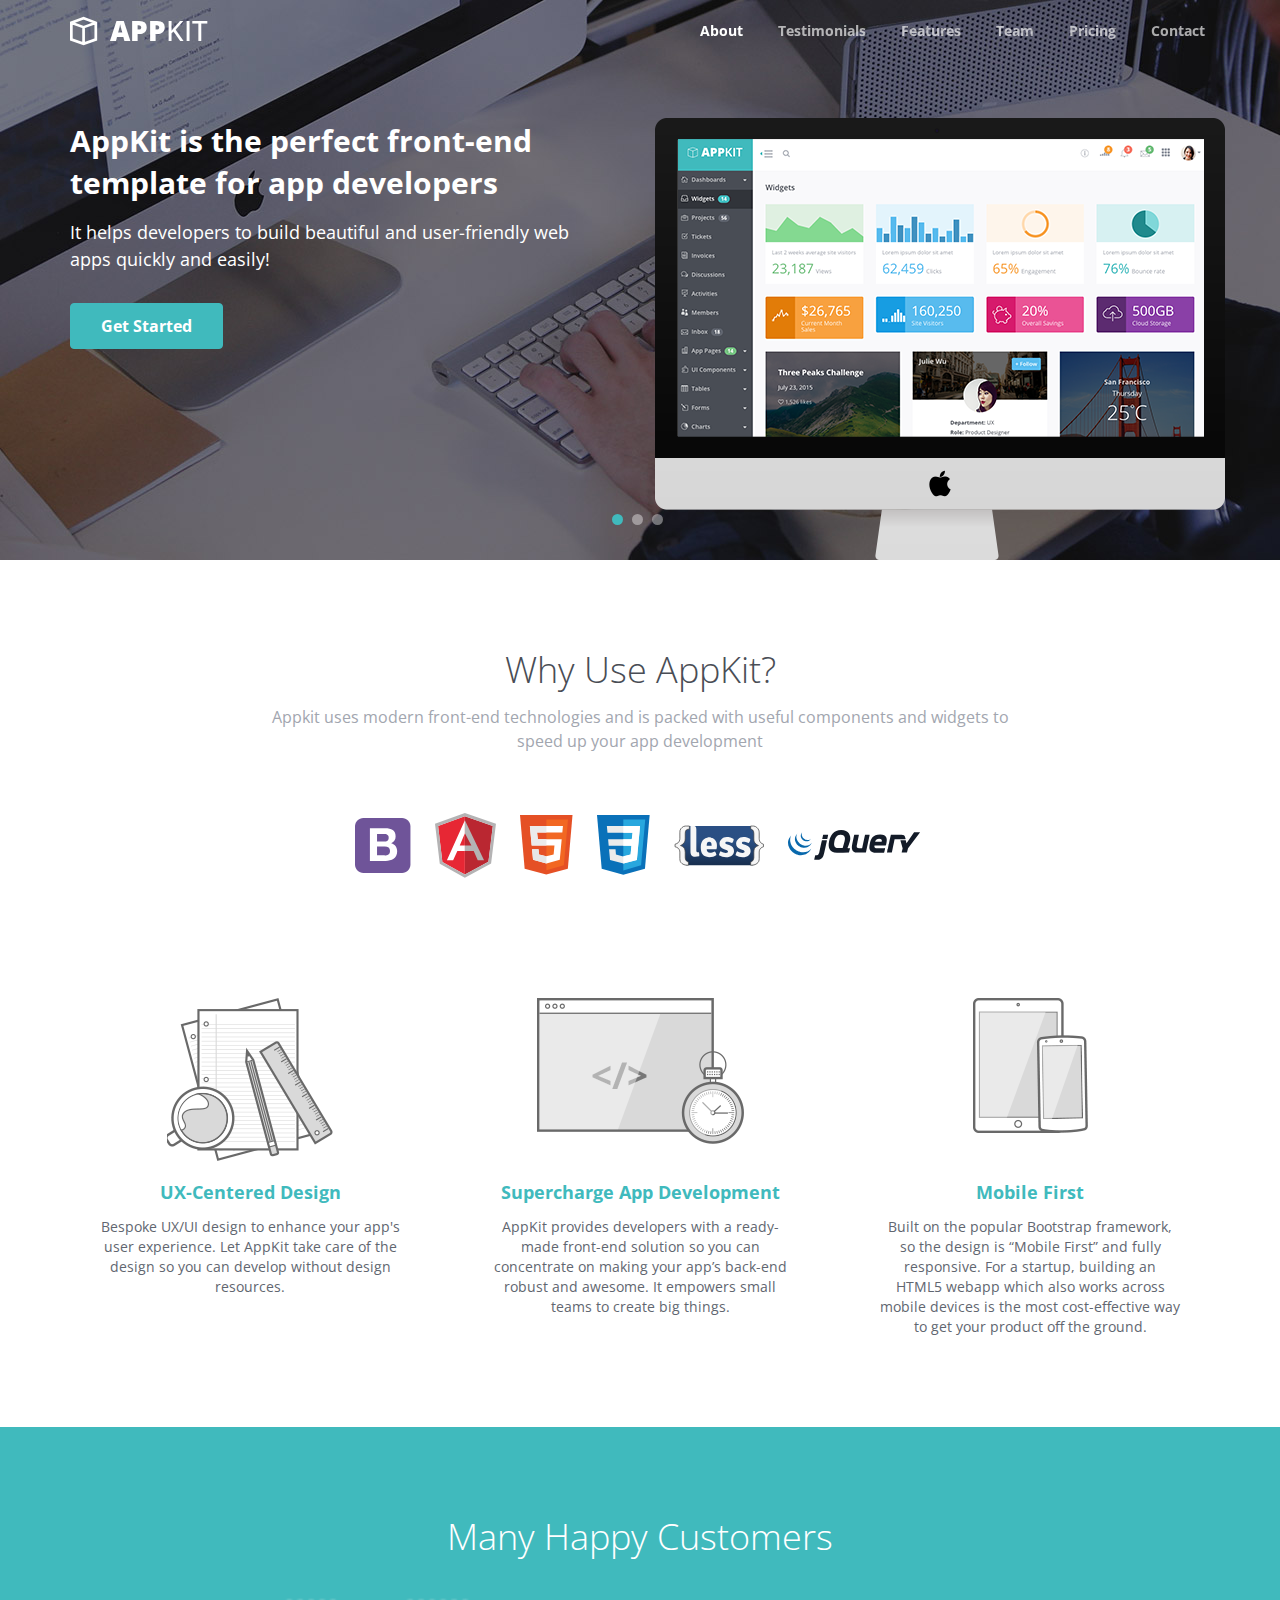
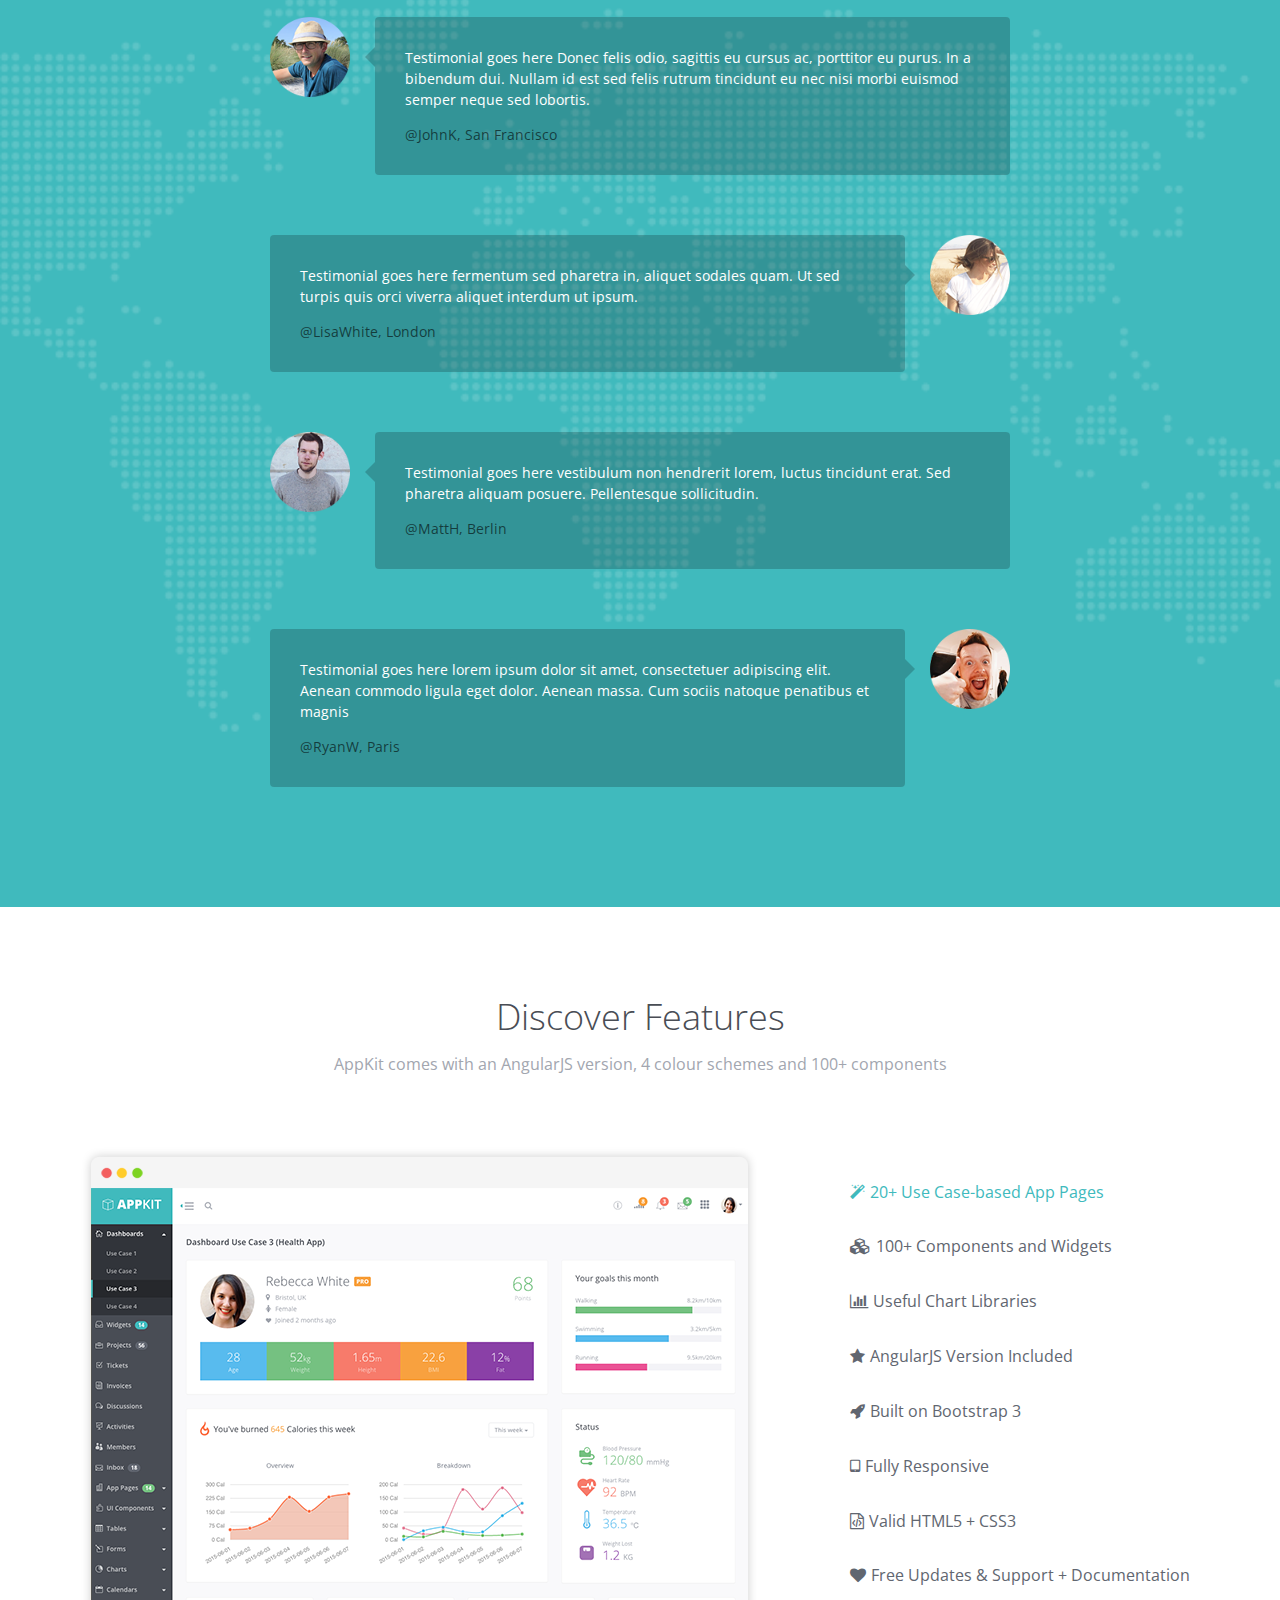
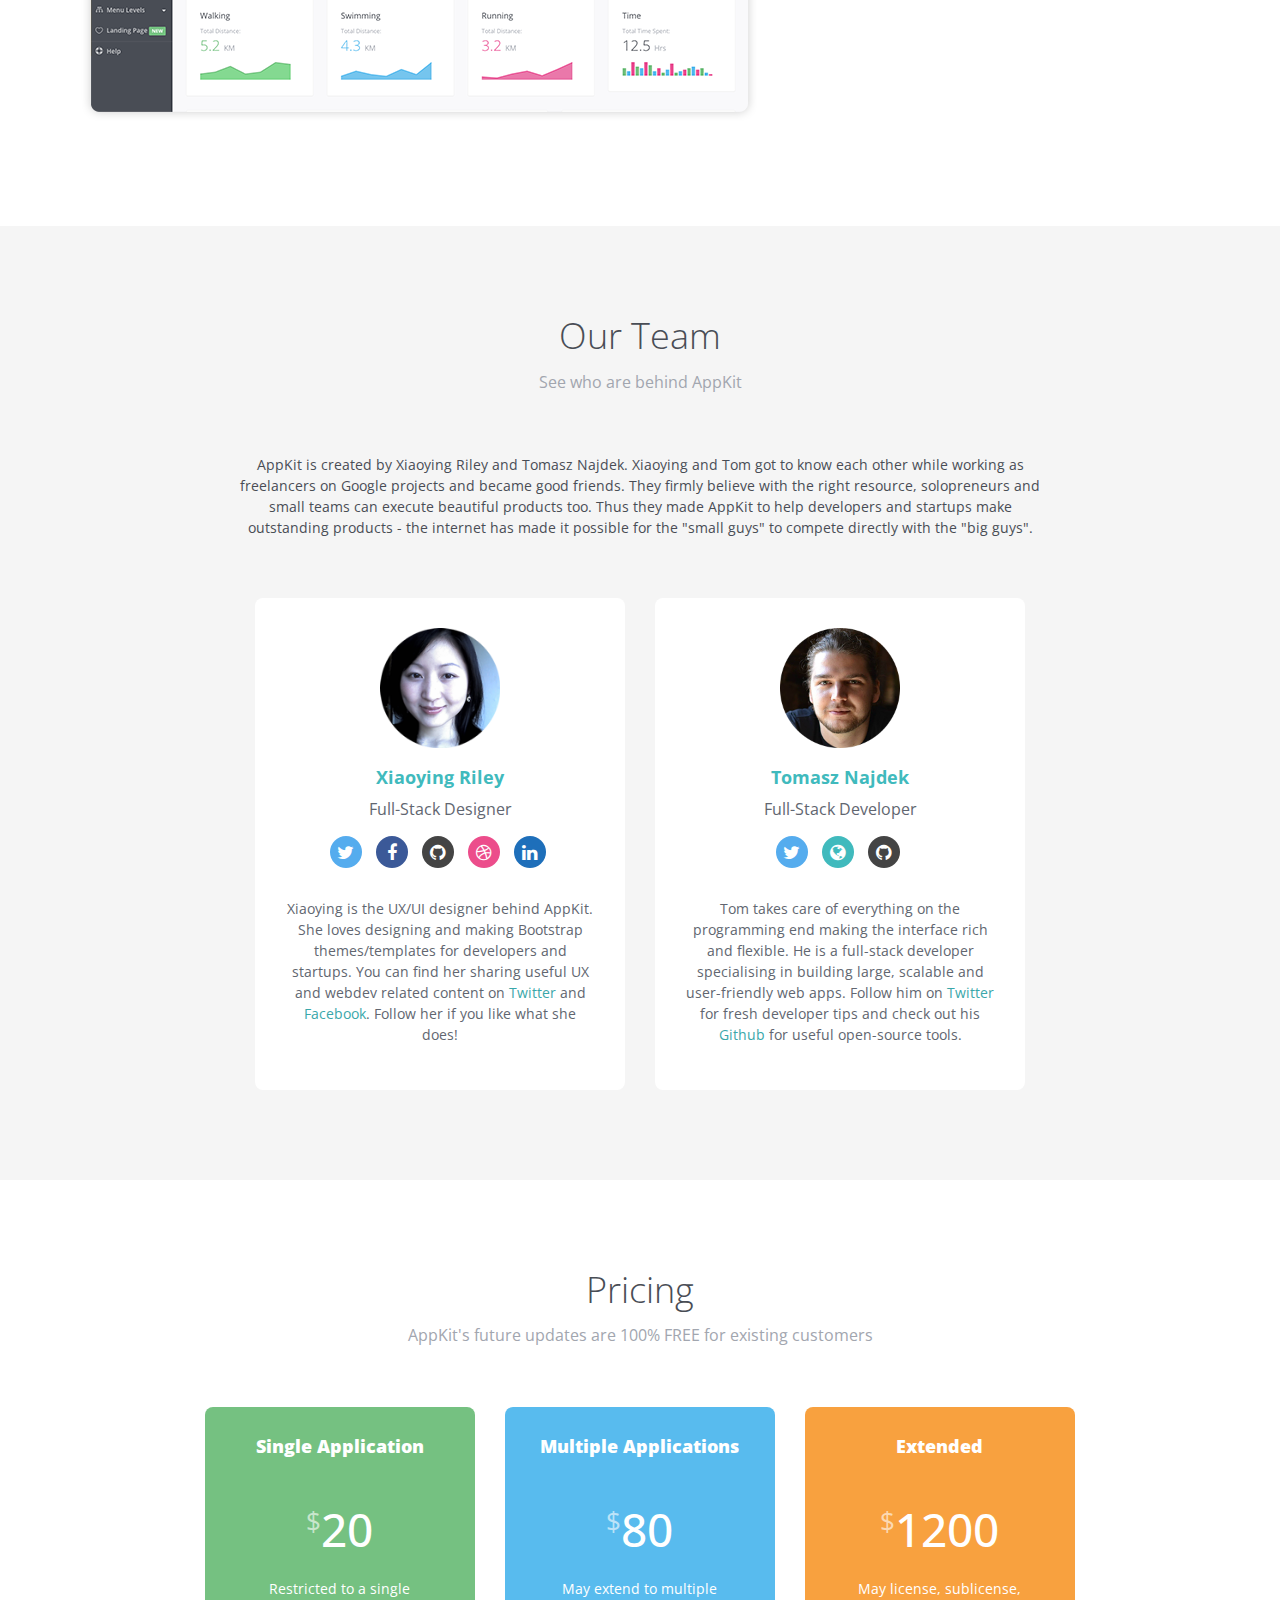
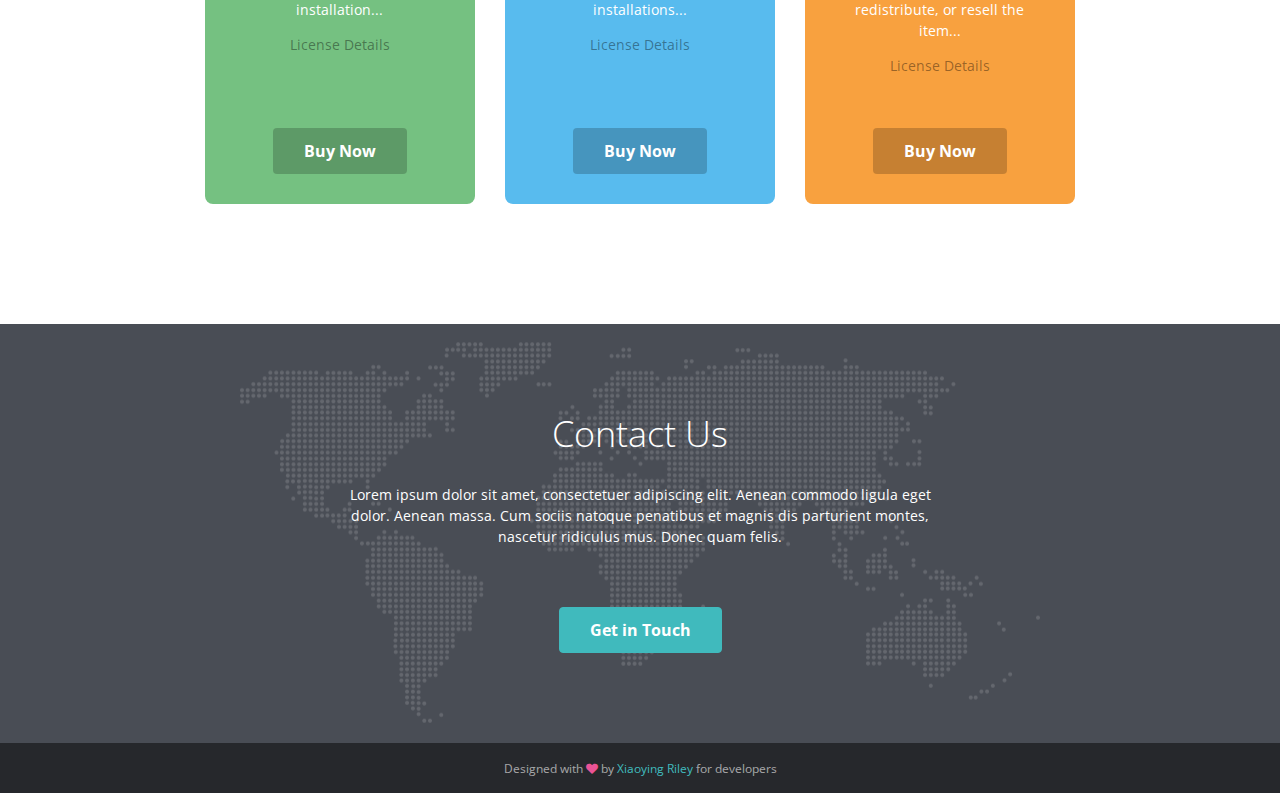
<file: index.html>
<!DOCTYPE html>
<!--[if IE 8]> <html lang="en" class="ie8"> <![endif]-->  
<!--[if IE 9]> <html lang="en" class="ie9"> <![endif]-->  
<!--[if !IE]><!--> <html lang="en"> <!--<![endif]-->  
<head>
    <title>Responsive website template for developers</title>
    <!-- Meta -->
    <meta charset="utf-8">
    <meta http-equiv="X-UA-Compatible" content="IE=edge">
    <meta name="viewport" content="width=device-width, initial-scale=1.0">
    <meta name="description" content="Responsive HTML5 website landing page for developers and startups">
    <meta name="author" content="Xiaoying Riley at 3rd Wave Media">    
    <link rel="shortcut icon" href="favicon.ico">  
    <link href='http://fonts.googleapis.com/css?family=Open+Sans:300italic,400italic,600italic,700italic,800italic,400,300,600,700,800' rel='stylesheet' type='text/css'>
    <!-- Global CSS -->
    <link rel="stylesheet" href="assets/plugins/bootstrap/css/bootstrap.min.css">   
    <!-- Plugins CSS -->
    <link rel="stylesheet" href="assets/plugins/font-awesome/css/font-awesome.css">
    <!-- Theme CSS -->  
    <link id="theme-style" rel="stylesheet" href="assets/css/styles.css">
    <!-- HTML5 shim and Respond.js for IE8 support of HTML5 elements and media queries -->
    <!--[if lt IE 9]>
      <script src="https://oss.maxcdn.com/html5shiv/3.7.2/html5shiv.min.js"></script>
      <script src="https://oss.maxcdn.com/respond/1.4.2/respond.min.js"></script>
    <![endif]-->
    
</head> 

<body>
    <!-- ******HEADER****** --> 
    <header id="header" class="header">  
        <div class="container">       
            <h1 class="logo">
                <a class="scrollto" href="#hero">
                    <span class="logo-icon-wrapper"><img class="logo-icon" src="assets/images/logo-icon.svg" alt="icon"></span>
                    <span class="text"><span class="highlight">APP</span>KIT</span></a>
            </h1><!--//logo-->
            <nav class="main-nav navbar-right" role="navigation">
                <div class="navbar-header">
                    <button class="navbar-toggle" type="button" data-toggle="collapse" data-target="#navbar-collapse">
                        <span class="sr-only">Toggle navigation</span>
                        <span class="icon-bar"></span>
                        <span class="icon-bar"></span>
                        <span class="icon-bar"></span>
                    </button><!--//nav-toggle-->
                </div><!--//navbar-header-->
                <div id="navbar-collapse" class="navbar-collapse collapse">
                    <ul class="nav navbar-nav">
                        <li class="active nav-item"><a class="scrollto" href="#about">About</a></li>
                        <li class="nav-item"><a class="scrollto" href="#testimonials">Testimonials</a></li>
                        <li class="nav-item"><a class="scrollto" href="#features">Features</a></li>                        
                        <li class="nav-item"><a class="scrollto" href="#team">Team</a></li>
                        <li class="nav-item"><a class="scrollto" href="#pricing">Pricing</a></li>
                        <li class="nav-item"><a class="scrollto" href="#contact">Contact</a></li>
                    </ul><!--//nav-->
                </div><!--//navabr-collapse-->
            </nav><!--//main-nav-->                     
        </div><!--//container-->
    </header><!--//header-->
    
    <div id="hero" class="hero-section">
        
        <div id="hero-carousel" class="hero-carousel carousel carousel-fade slide" data-ride="carousel" data-interval="10000">
            
            <div class="figure-holder-wrapper">
        		<div class="container">
            		<div class="row">
                		<div class="figure-holder">
                	        <img class="figure-image img-responsive" src="assets/images/imac.png" alt="image" />
                        </div><!--//figure-holder-->
            		</div><!--//row-->
        		</div><!--//container-->
    		</div><!--//figure-holder-wrapper-->
            
			<!-- Indicators -->
			<ol class="carousel-indicators">
				<li class="active" data-slide-to="0" data-target="#hero-carousel"></li>
				<li data-slide-to="1" data-target="#hero-carousel"></li>
				<li data-slide-to="2" data-target="#hero-carousel"></li>
			</ol>
			
			<!-- Wrapper for slides -->
			<div class="carousel-inner">
    			
				<div class="item item-1 active">
					<div class="item-content container">
    					<div class="item-content-inner">
    				        
				            <h2 class="heading">AppKit is the perfect front-end <br class="hidden-xs">template for app developers</h2>
				            <p class="intro">It helps developers to build beautiful and user-friendly web apps quickly and easily!</p>
				            <a class="btn btn-primary btn-cta" href="https://wrapbootstrap.com/theme/admin-appkit-admin-theme-angularjs-WB051SCJ1?ref=3wm" target="_blank">Get Started</a>
    				        
    					</div><!--//item-content-inner-->
					</div><!--//item-content-->
				</div><!--//item-->
				
				<div class="item item-2">
					<div class="item-content container">
						<div class="item-content-inner">
    				        
				            <h2 class="heading">Angular Lover?</h2>
				            <p class="intro">AppKit also comes with an Angular JS version. It empowers developers to create UI components with very little code. Feeding data into AppKit directives is quick and easy.</p>
				            <a class="btn btn-primary btn-cta" href="https://wrapbootstrap.com/theme/admin-appkit-admin-theme-angularjs-WB051SCJ1?ref=3wm" target="_blank">Find out more</a>
    				        
    					</div><!--//item-content-inner-->
					</div>
				</div><!--//item-->
				
				<div class="item item-3">
					<div class="item-content container">
						<div class="item-content-inner">
    				        
				            <h2 class="heading">Ready to build outstanding apps?</h2>
				            <p class="intro">Get AppKit today and it will supercharge your development. It's a must-have for any developers who are serious about building great products!</p>
				            <a class="btn btn-primary btn-cta" href="https://wrapbootstrap.com/theme/admin-appkit-admin-theme-angularjs-WB051SCJ1?ref=3wm" target="_blank">Try it now</a>
    				        
    					</div><!--//item-content-inner-->
					</div>
				</div><!--//item-->
			</div><!--//carousel-inner-->

		</div><!--//carousel-->
    </div><!--//hero-->
    
    <div id="about" class="about-section">
        <div class="container text-center">
            <h2 class="section-title">Why Use AppKit?</h2>
            <p class="intro">Appkit uses modern front-end technologies and is packed with useful components and widgets to speed up your app development</p>
            <ul class="technologies list-inline">
                <li><img src="assets/images/logo-bootstrap.svg" alt="Bootstrap"></li>
                <li><img src="assets/images/logo-angular.svg" alt="Angular"></li>
                <li><img src="assets/images/logo-html5.svg" alt="HTML5"></li>
                <li><img src="assets/images/logo-css3.svg" alt="CSS3"></li>
                <li><img src="assets/images/logo-less.svg" alt="Less"></li>
                <li><img src="assets/images/logo-jquery.svg" alt="jQuery"></li>
            </ul>
            
            <div class="items-wrapper row">
                <div class="item col-sm-4 col-xs-12">
                    <div class="item-inner">
                        <div class="figure-holder">
                            <img class="figure-image" src="assets/images/figure-1.png" alt="image">
                        </div><!--//figure-holder-->
                        <h3 class="item-title">UX-Centered Design</h3>
                        <div class="item-desc">
                            Bespoke UX/UI design to enhance your app's user experience. Let AppKit take care of the design so you can develop without design resources.
                        </div><!--//item-desc-->
                    </div><!--//item-inner-->
                </div><!--//item-->
                <div class="item col-sm-4 col-xs-12">
                    <div class="item-inner">
                        <div class="figure-holder">
                            <img class="figure-image" src="assets/images/figure-2.png" alt="image">
                        </div><!--//figure-holder-->
                        <h3 class="item-title">Supercharge App Development</h3>
                        <div class="item-desc">
                            AppKit provides developers with a ready-made front-end solution so you can concentrate on making your app’s back-end robust and awesome. It empowers small teams to create big things. </div><!--//item-desc-->
                    </div><!--//item-inner-->
                </div><!--//item-->
                <div class="item col-sm-4 col-xs-12">
                    <div class="item-inner">
                        <div class="figure-holder">
                            <img class="figure-image" src="assets/images/figure-3.png" alt="image">
                        </div><!--//figure-holder-->
                        <h3 class="item-title">Mobile First</h3>
                        <div class="item-desc">
                            Built on the popular Bootstrap framework, so the design is “Mobile First” and fully responsive. For a startup, building an HTML5 webapp which also works across mobile devices is the most cost-effective way to get your product off the ground.</div><!--//item-desc-->
                    </div><!--//item-inner-->
                </div><!--//item-->
            </div><!--//items-wrapper-->
        </div><!--//container-->
    </div><!--//about-section-->
    
    <div id="testimonials" class="testimonials-section">
        <div class="container">
            <h2 class="section-title text-center">Many Happy Customers</h2>
            <div class="item center-block">
                <div class="profile-holder">
                    <img class="profile-image" src="assets/images/profile-1.png" alt="profile">
                </div>
                <div class="quote-holder">
                    <blockquote class="quote">
                        <p>Testimonial goes here Donec felis odio, sagittis eu cursus ac, porttitor eu purus. In a bibendum dui. Nullam id est sed felis rutrum tincidunt eu nec nisi morbi euismod semper neque sed lobortis.</p>
                        <div class="quote-source">
                            <span class="name">@JohnK,</span>
                            <span class="meta">San Francisco</span>
                        </div><!--//quote-source-->
                    </blockquote>
                </div><!--//quote-holder-->
            </div><!--//item-->
            <div class="item item-reversed center-block">
                <div class="profile-holder">
                    <img class="profile-image" src="assets/images/profile-2.png" alt="profile">
                </div>
                <div class="quote-holder">
                    <blockquote class="quote">
                        <p>Testimonial goes here fermentum sed pharetra in, aliquet sodales quam. Ut sed turpis quis orci viverra aliquet interdum ut ipsum. </p>
                        <div class="quote-source">
                            <span class="name">@LisaWhite,</span>
                            <span class="meta">London</span>
                        </div><!--//quote-source-->
                    </blockquote>
                </div><!--//quote-holder-->
            </div><!--//item-->
            <div class="item center-block">
                <div class="profile-holder">
                    <img class="profile-image" src="assets/images/profile-3.png" alt="profile">
                </div>
                <div class="quote-holder">
                    <blockquote class="quote">
                        <p>Testimonial goes here vestibulum non hendrerit lorem, luctus tincidunt erat. Sed pharetra aliquam posuere. Pellentesque sollicitudin.</p>
                        <div class="quote-source">
                            <span class="name">@MattH,</span>
                            <span class="meta">Berlin</span>
                        </div><!--//quote-source-->
                    </blockquote>
                </div><!--//quote-holder-->
            </div><!--//item-->
            <div class="item item-reversed center-block">
                <div class="profile-holder">
                    <img class="profile-image" src="assets/images/profile-4.png" alt="profile">
                </div>
                <div class="quote-holder">
                    <blockquote class="quote">
                        <p>Testimonial goes here lorem ipsum dolor sit amet, consectetuer adipiscing elit. Aenean commodo ligula eget dolor. Aenean massa. Cum sociis natoque penatibus et magnis</p>
                         <div class="quote-source">
                            <span class="name">@RyanW,</span>
                            <span class="meta">Paris</span>
                        </div><!--//quote-source-->
                    </blockquote>
                    
                </div><!--//quote-holder-->
            </div><!--//item-->
        </div><!--//container-->
    </div><!--//testimonials-->
    
    <div id="features" class="features-section">
        <div class="container text-center">
            <h2 class="section-title">Discover Features</h2>
            <p class="intro">AppKit comes with an AngularJS version, 4 colour schemes and 100+ components</p>
            
            <div class="tabbed-area row">
                
                <!-- Nav tabs -->
                <ul class="feature-nav nav nav-pill nav-stacked text-left col-md-4 col-sm-6 col-xs-12 col-md-push-8 col-sm-push-6 col-xs-push-0" role="tablist">
                     <li role="presentation" class="active"><a href="#feature-1" aria-controls="feature-1" role="tab" data-toggle="tab"><i class="fa fa-magic"></i>20+ Use Case-based App Pages</a></li>
                     <li role="presentation"><a href="#feature-2" aria-controls="feature-2" role="tab" data-toggle="tab"><i class="fa fa-cubes"></i>100+ Components and Widgets</a></li>
                     <li role="presentation"><a href="#feature-3" aria-controls="feature-3" role="tab" data-toggle="tab"><i class="fa fa-bar-chart"></i>Useful Chart Libraries</a></li>
                    
                    <li role="presentation"><a href="#feature-4" aria-controls="feature-4" role="tab" data-toggle="tab"><i class="fa fa-star"></i>AngularJS Version Included</a></li>
                    
                    <li role="presentation"><a href="#feature-5" aria-controls="feature-5" role="tab" data-toggle="tab"><i class="fa fa-rocket"></i>Built on Bootstrap 3</a></li>
                    
                    <li role="presentation"><a href="#feature-6" aria-controls="feature-6" role="tab" data-toggle="tab"><i class="fa fa-tablet"></i>Fully Responsive</a></li>
                    <li role="presentation"><a href="#feature-7" aria-controls="feature-7" role="tab" data-toggle="tab"><i class="fa fa-file-code-o"></i>Valid HTML5 + CSS3</a></li>
                    <li role="presentation"><a href="#feature-8" aria-controls="feature-8" role="tab" data-toggle="tab"><i class="fa fa-heart"></i>Free Updates &amp; Support + Documentation</a></li>
                    
                </ul>
                
                <!-- Tab panes -->
                <div class="feature-content tab-content col-md-8 col-sm-6 col-xs-12 col-md-pull-4 col-sm-pull-6 col-xs-pull-0">
                    <div role="tabpanel" class="tab-pane fade in active" id="feature-1">
                        <a href="https://wrapbootstrap.com/theme/admin-appkit-admin-theme-angularjs-WB051SCJ1?ref=3wm" target="_blank"><img class="img-responsive" src="assets/images/feature-1.png" alt="screenshot" ></a>
                    </div>
                    <div role="tabpanel" class="tab-pane fade" id="feature-2">
                        <a href="https://wrapbootstrap.com/theme/admin-appkit-admin-theme-angularjs-WB051SCJ1?ref=3wm" target="_blank"><img class="img-responsive" src="assets/images/feature-2.png" alt="screenshot" ></a>
                    </div>
                    <div role="tabpanel" class="tab-pane fade" id="feature-3">
                        <a href="https://wrapbootstrap.com/theme/admin-appkit-admin-theme-angularjs-WB051SCJ1?ref=3wm" target="_blank"><img class="img-responsive" src="assets/images/feature-3.png" alt="screenshot" ></a>
                    </div>
                    <div role="tabpanel" class="tab-pane fade" id="feature-4">
                        <a href="https://wrapbootstrap.com/theme/admin-appkit-admin-theme-angularjs-WB051SCJ1?ref=3wm" target="_blank"><img class="img-responsive" src="assets/images/feature-4.png" alt="screenshot" ></a>
                    </div>
                    <div role="tabpanel" class="tab-pane fade" id="feature-5">
                        <a href="https://wrapbootstrap.com/theme/admin-appkit-admin-theme-angularjs-WB051SCJ1?ref=3wm" target="_blank"><img class="img-responsive" src="assets/images/feature-5.png" alt="screenshot" ></a>
                    </div>
                    <div role="tabpanel" class="tab-pane fade" id="feature-6">
                        <a href="https://wrapbootstrap.com/theme/admin-appkit-admin-theme-angularjs-WB051SCJ1?ref=3wm" target="_blank"><img class="img-responsive" src="assets/images/feature-6.png" alt="screenshot" ></a>
                    </div>
                    <div role="tabpanel" class="tab-pane fade" id="feature-7">
                        <a href="https://wrapbootstrap.com/theme/admin-appkit-admin-theme-angularjs-WB051SCJ1?ref=3wm" target="_blank"><img class="img-responsive" src="assets/images/feature-7.png" alt="screenshot" ></a>
                    </div>
                    <div role="tabpanel" class="tab-pane fade" id="feature-8">
                        <a href="https://wrapbootstrap.com/theme/admin-appkit-admin-theme-angularjs-WB051SCJ1?ref=3wm" target="_blank"><img class="img-responsive" src="assets/images/feature-8.png" alt="screenshot" ></a>
                    </div>
                    
                </div><!--//feature-content-->

                
            </div><!--//tabbed-area-->
            
        </div><!--//container-->
    </div><!--//features-->
    
    <div class="team-section" id="team">
        <div class="container text-center">
            <h2 class="section-title">Our Team</h2>
            <p class="intro">See who are behind AppKit</p>
            <div class="story">
                <p>AppKit is created by Xiaoying Riley and Tomasz Najdek. Xiaoying and Tom got to know each other while working as freelancers on Google projects and became good friends. They firmly believe with the right resource, solopreneurs and small teams can execute beautiful products too. Thus they made AppKit to help developers and startups make outstanding products - the internet has made it possible for the "small guys" to compete directly with the "big guys".</p>
            </div>
            <div class="members-wrapper row">
                <div class="item col-md-6 col-sm-6 col-xs-12">
                    <div class="item-inner">
                        <div class="profile">
                            <img class="profile-image" src="assets/images/team-1.png" alt="Xiaoying Riley" />
                        </div>
                        
                        <div class="member-content">
                            <h3 class="member-name">Xiaoying Riley</h3>
                            <div class="member-title">Full-Stack Designer</div>
                            <ul class="social list-inline">
                                <li><a class="twitter" href="https://twitter.com/3rdwave_themes" target="_blank"><i class="fa fa-twitter"></i></a></li>
                                
                                <li><a class="facebook" href="https://www.facebook.com/3rdwavethemes/" target="_blank"><i class="fa fa-facebook"></i></a></li>
                                <li><a class="github" href="https://github.com/xriley" target="_blank"><i class="fa fa-github"></i></a></li>
                                <li><a class="dribbble" href="https://dribbble.com/Xiaoying" target="_blank"><i class="fa fa-dribbble"></i></a></li>
                               <li><a class="linkedin" href="https://uk.linkedin.com/in/xiaoying" target="_blank"><i class="fa fa-linkedin"></i></a></li>
                                
                            </ul>
                            <div class="member-desc">
                               <p>Xiaoying is the UX/UI designer behind AppKit. She loves designing and making Bootstrap themes/templates for developers and startups. You can find her sharing useful UX and webdev related content on <a href="https://twitter.com/3rdwave_themes" target="_blank">Twitter</a> and <a href="https://www.facebook.com/3rdwavethemes/" target="_blank">Facebook</a>. Follow her if you like what she does!</p>
                            </div><!--//member-desc-->
                        </div><!--//member-content-->
                    </div><!--//item-inner-->
                </div><!--//item-->
                <div class="item col-md-6 col-sm-6 col-xs-12">
                    <div class="item-inner">
                        <div class="profile">
                            <img class="profile-image" src="assets/images/team-2.png" alt="Tom Najdek" />
                        </div>
                        
                        <div class="member-content">
                            <h3 class="member-name">Tomasz Najdek</h3>
                            <div class="member-title">Full-Stack Developer</div>
                            <ul class="social list-inline">
                                <li><a class="twitter" href="http://twitter.com/tnajdek" target="_blank"><i class="fa fa-twitter"></i></a></li>
                                <li><a href="https://www.doppnet.com/" target="_blank"><i class="fa fa-globe"></i></a></li>
                                <li><a class="github" href="https://github.com/tnajdek" target="_blank"><i class="fa fa-github"></i></a></li>
                               
                                
                            </ul>
                            <div class="member-desc">
                                <p>Tom takes care of everything on the programming end making the interface rich and flexible. He is a full-stack developer specialising in building large, scalable and user-friendly web apps. Follow him on <a href="https://twitter.com/tnajdek" target="_blank">Twitter</a> for fresh developer tips and check out his <a href="https://github.com/tnajdek" target="_blank">Github</a> for useful open-source tools.
</p>
                            </div><!--//member-desc-->
                        </div><!--//member-content-->
                    </div><!--//item-inner-->
                </div><!--//item-->
            </div><!--//members-wrapper-->
        </div>
    </div><!--//team-section-->
    
    <div id="pricing" class="pricing-section">
        <div class="container text-center">
            <h2 class="section-title">Pricing</h2>
            <div class="intro">AppKit's future updates are 100% FREE for existing customers</div>
            <div class="pricing-wrapper">
                <div class="item item-1 col-md-4 col-sm-4 col-xs-12">
                    <div class="item-inner">
                        <h3 class="item-heading">Single Application</h3>
                        <div class="price-figure">
                            <span class="currency">$</span><span class="number">20</span>
                        </div><!--//price-figure-->
                        <div class="price-desc">
                            <p>Restricted to a single installation...</p>
                            <a href="https://wrapbootstrap.com/theme/admin-appkit-admin-theme-angularjs-WB051SCJ1?ref=3wm" target="_blank">License Details</a>
                            
                            
                        </div><!--//price-desc-->
                        <a class="btn btn-cta" href="https://wrapbootstrap.com/theme/admin-appkit-admin-theme-angularjs-WB051SCJ1?ref=3wm">Buy Now</a>
                        
                    </div><!--//item-inner-->
                </div><!--//item-->
                <div class="item item-2 col-md-4 col-sm-4 col-xs-12">
                    <div class="item-inner">
                        <h3 class="item-heading">Multiple Applications</h3>
                        <div class="price-figure">
                            <span class="currency">$</span><span class="number">80</span>
                        </div><!--//price-figure-->
                        <div class="price-desc">
                            <p>May extend to multiple installations...</p>
                            <a href="https://wrapbootstrap.com/theme/admin-appkit-admin-theme-angularjs-WB051SCJ1?ref=3wm" target="_blank">License Details</a>
                            
                            
                        </div><!--//price-desc-->
                        <a class="btn btn-cta" href="https://wrapbootstrap.com/theme/admin-appkit-admin-theme-angularjs-WB051SCJ1?ref=3wm">Buy Now</a>
                        
                    </div><!--//item-inner-->
                </div><!--//item-->
                
                <div class="item item-3 col-md-4 col-sm-4 col-xs-12">
                    <div class="item-inner">
                        <h3 class="item-heading">Extended</h3>
                        <div class="price-figure">
                            <span class="currency">$</span><span class="number">1200</span>
                        </div><!--//price-figure-->
                        <div class="price-desc">
                            <p>May license, sublicense, redistribute, or resell the item...</p>
                            <a href="https://wrapbootstrap.com/theme/admin-appkit-admin-theme-angularjs-WB051SCJ1?ref=3wm" target="_blank">License Details</a>
                        </div><!--//price-desc-->
                        <a class="btn btn-cta" href="https://wrapbootstrap.com/theme/admin-appkit-admin-theme-angularjs-WB051SCJ1?ref=3wm" target="_blank">Buy Now</a>
                        
                    </div><!--//item-inner-->
                </div><!--//item-->
            </div><!--//pricing-wrapper-->
            
        </div><!--//container-->
    </div><!--//pricing-section-->
    <div id="contact" class="contact-section">
        <div class="container text-center">
            <h2 class="section-title">Contact Us</h2>
            <div class="contact-content">
                <p>Lorem ipsum dolor sit amet, consectetuer adipiscing elit. Aenean commodo ligula eget dolor. Aenean massa. Cum sociis natoque penatibus et magnis dis parturient montes, nascetur ridiculus mus. Donec quam felis.</p>
                
            </div>
            <a class="btn btn-cta btn-primary" href="https://wrapbootstrap.com/theme/admin-appkit-admin-theme-angularjs-WB051SCJ1?ref=3wm">Get in Touch</a>
            
        </div><!--//container-->
    </div><!--//contact-section-->
    
    <footer class="footer text-center">
        <div class="container">
            <!--/* This template is released under the Creative Commons Attribution 3.0 License. Please keep the attribution link below when using for your own project. Thank you for your support. :) If you'd like to use the template without the attribution, you can check out other license options via our website: themes.3rdwavemedia.com */-->
            <small class="copyright">Designed with <i class="fa fa-heart"></i> by <a href="http://themes.3rdwavemedia.com/" target="_blank">Xiaoying Riley</a> for developers</small>
            
            
        </div><!--//container-->
    </footer>
     
    <!-- Javascript -->          
    <script type="text/javascript" src="assets/plugins/jquery-1.12.3.min.js"></script>
    <script type="text/javascript" src="assets/plugins/bootstrap/js/bootstrap.min.js"></script>
    <script type="text/javascript" src="assets/plugins/jquery-scrollTo/jquery.scrollTo.min.js"></script>     
    <script type="text/javascript" src="assets/js/main.js"></script> 
       
</body>
</html>
</file>
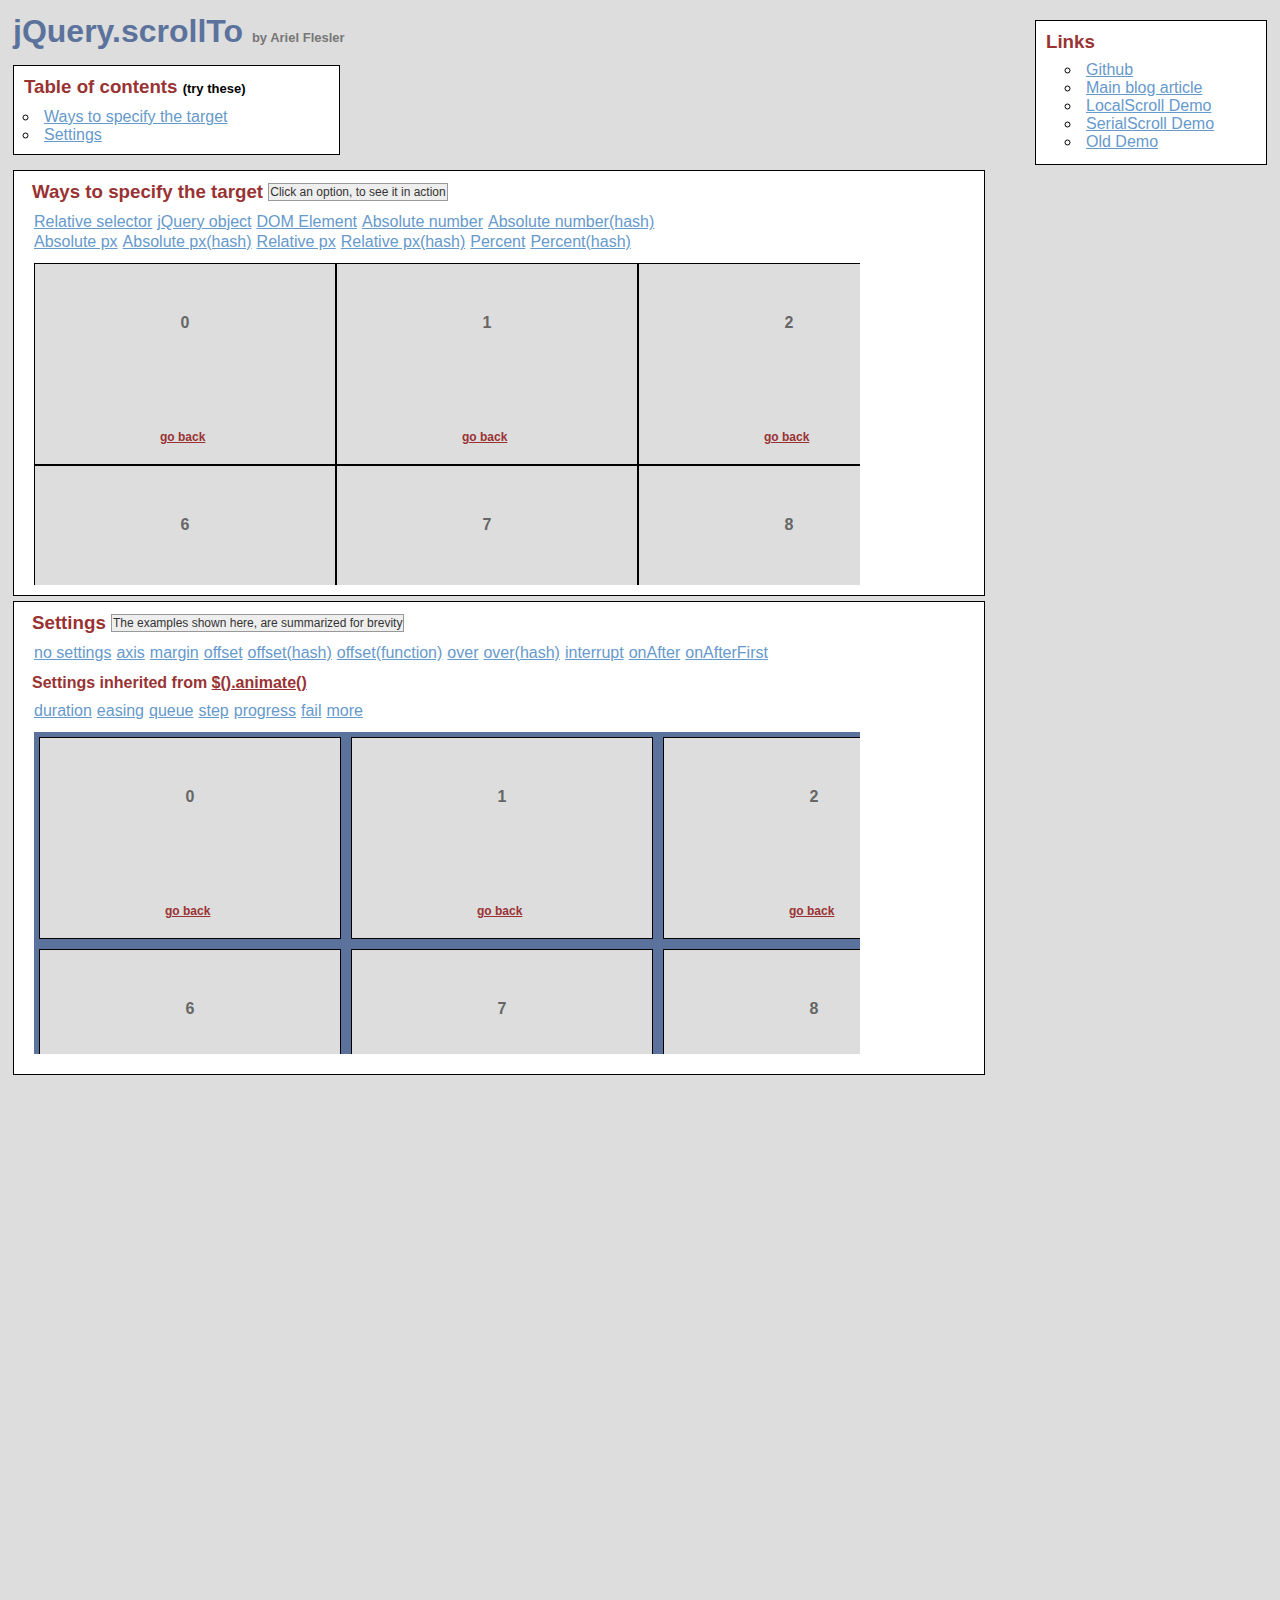
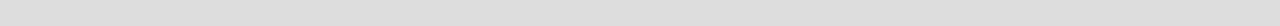
<file: assets/plugins/jquery-scrollTo/demo/index.html>
<!DOCTYPE html PUBLIC "-//W3C//DTD XHTML 1.0 Transitional//EN" "http://www.w3.org/TR/xhtml1/DTD/xhtml1-transitional.dtd">
<html xmlns="http://www.w3.org/1999/xhtml">
<head>
	<meta http-equiv="Content-Type" content="text/html; charset=iso-8859-1" />
	<title>jQuery.scrollTo</title>
	<meta name="keywords" content="javascript, jquery, plugins, scroll, scrollTo, smooth, animation, to, effect, ariel, flesler, window, overflow, element, navigation, customizable" />
	<meta name="description" content="Demo of jQuery.scrollTo. Lightweight, cross-browser and highly customizable animated scrolling with jQuery, made by Ariel Flesler." />
	<meta name="robots" content="index,follow" />
	<link type="text/css" rel="stylesheet" href="css/style.css" />
	<script type="text/javascript" src="https://ajax.googleapis.com/ajax/libs/jquery/1.8.0/jquery.min.js"></script>
	<script type="text/javascript" src="../jquery.scrollTo.min.js"></script>
	<script type="text/javascript">
		jQuery(function( $ ){
			/**
			 * Demo binding and preparation, no need to read this part
			 */
				//borrowed from jQuery easing plugin
				//http://gsgd.co.uk/sandbox/jquery.easing.php
				$.easing.elasout = function(x, t, b, c, d) {
					var s=1.70158;var p=0;var a=c;
					if (t==0) return b;  if ((t/=d)==1) return b+c;  if (!p) p=d*.3;
					if (a < Math.abs(c)) { a=c; var s=p/4; }
					else var s = p/(2*Math.PI) * Math.asin (c/a);
					return a*Math.pow(2,-10*t) * Math.sin( (t*d-s)*(2*Math.PI)/p ) + c + b;
				};
				$('a.back').click(function() {
					$(this).parents('div.pane').scrollTo(0, 800, { queue:true });
					$(this).parents('div.section').find('span.message').text( this.title);
					return false;
				});
				//just for the example, to stop the click on the links.
				$('ul.links').click(function(e){
					var link = e.target;
					if (link.target === '_blank') {
						return;
					}
					e.preventDefault();
					link.blur();
					if (link.title) {
						$(this).parent().find('span.message').text(link.title);
					}
				});
			
			// This one is important, many browsers don't reset scroll on refreshes
			// Reset all scrollable panes to (0,0)
			$('div.pane').scrollTo(0);
			// Reset the screen to (0,0)
			$.scrollTo(0);
			
			// TOC, shows how to scroll the whole window
			$('#toc a').click(function() {//$.scrollTo works EXACTLY the same way, but scrolls the whole screen
				$.scrollTo(this.hash, 1500, { easing:'elasout' });
				$(this.hash).find('span.message').text(this.title);
				return false;
			});
			
			// Target examples bindings
			var $target = $('#pane-target');
			$('#target-examples a').click(function() {
				$target.stop(true);
			});

			$('#relative-selector').click(function() {
				$target.scrollTo('li:eq(7)', 800);
			});
			$('#jquery-object').click(function() {
				$target.scrollTo($('#pane-target li:eq(14)') , 800);
			});
			$('#dom-element').click(function() {
				$target.scrollTo(document.getElementById('twenty'), 800);
			});
			$('#absolute-number').click(function() {
				$target.scrollTo(150, 800);
			});
			$('#absolute-number-hash').click(function() {
				$target.scrollTo({ top:800, left:700}, 800);
			});
			$('#absolute-px').click(function() {
				$target.scrollTo('520px', 800);
			});
			$('#absolute-px-hash').click(function() {
				$target.scrollTo({top:'110px', left:'290px'}, 800);
			});
			$('#relative-px').click(function() {
				$target.scrollTo('+=100', 500);
			});
			$('#relative-px-hash').click(function() {				
				$target.scrollTo({top:'-=100px', left:'+=100'}, 500);
			});
			$('#percentage-px').click(function() {				
				$target.scrollTo('50%', 800);
			});
			$('#percentage-px-hash').click(function() {				
				$target.scrollTo({top:'50%', left:'20%'}, 800);
			});
			
			// Settings examples bindings, they will all scroll to the same place, with different settings
			var $settings = $('#pane-settings');
			$('#settings-examples a').click(function() {
				// before each animation, reset to (0,0), skip this.
				$settings.stop(true).scrollTo(0);
			});
			
			$('#settings-no').click(function() {
				$settings.scrollTo('li:eq(15)', 1000);
			});
			$('#settings-axis').click(function() {// only scroll horizontally
				$settings.scrollTo('li:eq(15)', 1000, { axis:'x' });
			});
			$('#settings-duration').click(function() {// it's the same as specifying it in the 2nd argument
				$settings.scrollTo('li:eq(15)', { duration: 3000 });
			});
			$('#settings-easing').click(function() {
				$settings.scrollTo('li:eq(15)', 2500, { easing:'elasout' });
			});
			$('#settings-margin').click(function() {//scroll to the "outer" position of the element
				$settings.scrollTo('li:eq(15)', 1000, { margin:true });
			});
			$('#settings-offset').click(function() {//same as { top:-50, left:-50 }
				$settings.scrollTo('li:eq(15)', 1000, { offset:-50 });
			});
			$('#settings-offset-hash').click(function() {
				$settings.scrollTo('li:eq(15)', 1000, { offset:{ top:-5, left:-30 } });
			});
			$('#settings-offset-function').click(function() {
				$settings.scrollTo('li:eq(15)', 1000, {offset: function() { return {top:-30, left:-5}; }});
			});
			$('#settings-over').click(function() {//same as { top:-50, left:-50 }
				$settings.scrollTo('li:eq(15)', 1000, { over:0.5 });
			});
			$('#settings-over-hash').click(function() {
				$settings.scrollTo('li:eq(15)', 1000, { over:{ top:0.2, left:-0.5 } });
			});
			$('#settings-interrupt').click(function() {
				$settings.scrollTo('li:eq(15)', 10000, { interrupt:true });
			});
			$('#settings-queue').click(function() {//in this case, having 'axis' as 'xy' or 'yx' matters.
				$settings.scrollTo('li:eq(15)', 2000, { queue:true });
			});
			$('#settings-onAfter').click(function() {
				$settings.scrollTo('li:eq(15)', 2000, { 
					onAfter:function() {
						$('#settings-message').text('Got there!');
					}
				});
			});
			$('#settings-onAfterFirst').click(function() {//onAfterFirst exists only when queuing
				$settings.scrollTo('li:eq(15)', 1600, { 
					queue:true,
					onAfterFirst:function() {
						$('#settings-message').text('Got there horizontally!');
					},
					onAfter:function() {
						$('#settings-message').text('Got there vertically!');
					}
				});
			});
			$('#settings-step').click(function() {
				$settings.scrollTo('li:eq(15)', 2000, {step:function(now) {
					$('#settings-message').text(now.toFixed(2));
				}});
			});
			$('#settings-progress').click(function() {
				$settings.scrollTo('li:eq(15)', 2000, {progress:function(_, now) {
					$('#settings-message').text(Math.round(now*100) + '%');
				}});
			});
			$('#settings-fail').click(function() {
				$settings.scrollTo('li:eq(15)', 10000, {interrupt:true, fail:function() {
					$('#settings-message').text('Scroll interrupted!');
				}});
			});
		});
	</script>
</head>
<body>
	<h1>jQuery.scrollTo&nbsp;<strong>by Ariel Flesler</strong></h1>
	
	<div id="toc" class="part">
		<h3>Table of contents&nbsp;<strong>(try these)</strong></h3>
		<ul>
			<li><a title="$.scrollTo('#target-examples', 800, {easing:'elasout'});" href="#target-examples">Ways to specify the target</a></li>
			<li><a title="$.scrollTo('#settings-examples', 800, {easing:'elasout'});" href="#settings-examples">Settings</a></li>
		</ul>
	</div>
	
	<div id="links" class="part">
		<h3>Links</h3>
		<ul>
			<li><a target="_blank" href="https://github.com/flesler/jquery.scrollTo">Github</a></li>
			<li><a target="_blank" href="http://flesler.blogspot.com/2007/10/jqueryscrollto.html">Main blog article</a></li>
			<li><a target="_blank" href="http://demos.flesler.com/jquery/localScroll/">LocalScroll Demo</a></li>
			<li><a target="_blank" href="http://demos.flesler.com/jquery/serialScroll/">SerialScroll Demo</a></li>
			<li><a target="_blank" href="index.old.html">Old Demo</a></li>
		</ul>
	</div>
	<div id="target-examples" class="section part">
		<h3>Ways to specify the target&nbsp;<span id="target-message" class="message">Click an option, to see it in action</span></h3>
		<ul class="links">
			<li><a title="$(...).scrollTo('li:eq(7)', 800);" id="relative-selector" href="#">Relative selector</a></li>
			<li><a title="$(...).scrollTo($('div li:eq(14)'), 800);" id="jquery-object" href="#">jQuery object</a></li>
			<li><a title="$(...).scrollTo(document.getElementById('twenty'), 800);" id="dom-element" href="#">DOM Element</a></li>
			<li><a title="$(...).scrollTo(150, 800);" id="absolute-number" href="#">Absolute number</a></li>
			<li><a title="$(...).scrollTo({ top:800, left:700}, 800);" id="absolute-number-hash" href="#">Absolute number(hash)</a></li>
		</ul>
		<ul class="links">
			<li><a title="$(...).scrollTo('520px', 800);" id="absolute-px" href="#">Absolute px</a></li>
			<li><a title="$(...).scrollTo({top:'110px', left:'290px'}, 800);" id="absolute-px-hash" href="#">Absolute px(hash)</a></li>
			<li><a title="$(...).scrollTo('+=100px', 800);" id="relative-px" href="#">Relative px</a></li>
			<li><a title="$(...).scrollTo({top:'-=100px', left:'+=100'}, 800);" id="relative-px-hash" href="#">Relative px(hash)</a></li>
			<li><a title="$(...).scrollTo('50%', 800);" id="percentage-px" href="#">Percent</a></li>
			<li><a title="$(...).scrollTo({top:'50%', left:'20%'}, 800);" id="percentage-px-hash" href="#">Percent(hash)</a></li>
		</ul>
		<div id="pane-target" class="pane">
			<ul class="elements" style="height:1011px; width:1820px;">
				<li><p>0</p><a href="#" title="$(...).scrollTo(0, 800, {queue:true});" class="back">go back</a></li><li><p>1</p><a href="#" title="$(...).scrollTo(0, 800, {queue:true});" class="back">go back</a></li><li><p>2</p><a href="#" title="$(...).scrollTo(0, 800, {queue:true});" class="back">go back</a></li><li><p>3</p><a href="#" title="$(...).scrollTo(0, 800, {queue:true});" class="back">go back</a></li><li><p>4</p><a href="#" title="$(...).scrollTo(0, 800, {queue:true});" class="back">go back</a></li><li><p>5</p><a href="#" title="$(...).scrollTo(0, 800, {queue:true});" class="back">go back</a></li><li><p>6</p><a href="#" title="$(...).scrollTo(0, 800, {queue:true});" class="back">go back</a></li><li><p>7</p><a href="#" title="$(...).scrollTo(0, 800, {queue:true});" class="back">go back</a></li><li><p>8</p><a href="#" title="$(...).scrollTo(0, 800, {queue:true});" class="back">go back</a></li><li><p>9</p><a href="#" title="$(...).scrollTo(0, 800, {queue:true});" class="back">go back</a></li><li><p>10</p><a href="#" title="$(...).scrollTo(0, 800, {queue:true});" class="back">go back</a></li><li><p>11</p><a href="#" title="$(...).scrollTo(0, 800, {queue:true});" class="back">go back</a></li><li><p>12</p><a href="#" title="$(...).scrollTo(0, 800, {queue:true});" class="back">go back</a></li><li><p>13</p><a href="#" title="$(...).scrollTo(0, 800, {queue:true});" class="back">go back</a></li><li><p>14</p><a href="#" title="$(...).scrollTo(0, 800, {queue:true});" class="back">go back</a></li><li><p>15</p><a href="#" title="$(...).scrollTo(0, 800, {queue:true});" class="back">go back</a></li><li><p>16</p><a href="#" title="$(...).scrollTo(0, 800, {queue:true});" class="back">go back</a></li><li><p>17</p><a href="#" title="$(...).scrollTo(0, 800, {queue:true});" class="back">go back</a></li><li><p>18</p><a href="#" title="$(...).scrollTo(0, 800, {queue:true});" class="back">go back</a></li><li><p>19</p><a href="#" title="$(...).scrollTo(0, 800, {queue:true});" class="back">go back</a></li><li id="twenty"><p>20</p><a href="#" title="$(...).scrollTo(0, 800, {queue:true});" class="back">go back</a></li><li><p>21</p><a href="#" title="$(...).scrollTo(0, 800, {queue:true});" class="back">go back</a></li><li><p>22</p><a href="#" title="$(...).scrollTo(0, 800, {queue:true});" class="back">go back</a></li><li><p>23</p><a href="#" title="$(...).scrollTo(0, 800, {queue:true});" class="back">go back</a></li><li><p>24</p><a href="#" title="$(...).scrollTo(0, 800, {queue:true});" class="back">go back</a></li><li><p>25</p><a href="#" title="$(...).scrollTo(0, 800, {queue:true});" class="back">go back</a></li><li><p>26</p><a href="#" title="$(...).scrollTo(0, 800, {queue:true});" class="back">go back</a></li><li><p>27</p><a href="#" title="$(...).scrollTo(0, 800, {queue:true});" class="back">go back</a></li><li><p>28</p><a href="#" title="$(...).scrollTo(0, 800, {queue:true});" class="back">go back</a></li><li><p>29</p><a href="#" title="$(...).scrollTo(0, 800, {queue:true});" class="back">go back</a></li>
			</ul>
		</div>
	</div>
	<div id="settings-examples" class="section part">
		<h3>Settings&nbsp;<span id="settings-message" class="message">The examples shown here, are summarized for brevity</span></h3>
		<ul class="links">
			<li><a title="$(...).scrollTo('li:eq(15)', 1000);" id="settings-no" href="#">no settings</a></li>
			<li><a title="$(...).scrollTo('li:eq(15)', 1000, {axis:'x'});//only scroll on this axis (can be x, y, xy or yx)" id="settings-axis" href="#">axis</a></li>
			<li><a title="$(...).scrollTo('li:eq(15)', 1000, {margin:true});//deduct the margin and border from the final position" id="settings-margin" href="#">margin</a></li>
			<li><a title="$(...).scrollTo('li:eq(15)', 1000, {offset:-50});//add or deduct from the final position" id="settings-offset" href="#">offset</a></li>
			<li><a title="$(...).scrollTo('li:eq(15)', 1000, {offset: {top:-5, left:-30} });" id="settings-offset-hash" href="#">offset(hash)</a></li>
			<li><a title="$(...).scrollTo('li:eq(15)', 1000, {offset: function() { return {top:-30, left:-5}; }});" id="settings-offset-function" href="#">offset(function)</a></li>
			<li><a title="$(...).scrollTo('li:eq(15)', 1000, {over:0.5});//add or deduct a fraction of its height/width" id="settings-over" href="#">over</a></li>
			<li><a title="$(...).scrollTo('li:eq(15)', 1000, {over:{top:0.2, left:-0.5});" id="settings-over-hash" href="#">over(hash)</a></li>
			<li><a title="Scroll manually to interrupt the animation" id="settings-interrupt" href="#">interrupt</a></li>
			<li><a title="$(...).scrollTo('li:eq(15)', 1600, {onAfter:function() { } });//called after the scrolling ends" id="settings-onAfter" href="#">onAfter</a></li>
			<li><a title="$(...).scrollTo('li:eq(15)', 1600, {queue:true, onAfterFirst:function() { } });//called after the first axis scrolled" id="settings-onAfterFirst" href="#">onAfterFirst</a></li>
		</ul>
		<h4>Settings inherited from <a href="http://api.jquery.com/animate/#animate-properties-options" target="_blank">$().animate()</a></h4>
		<ul class="links">
			<li><a title="$(...).scrollTo('li:eq(15)', {duration:3000});//another way of calling the plugin" id="settings-duration" href="#">duration</a></li>
			<li><a title="$(...).scrollTo('li:eq(15)', 2500, {easing:'elasout'});//specify an easing equation" id="settings-easing" href="#">easing</a></li>
			<li><a title="$(...).scrollTo('li:eq(15)', 1600, {queue:true});//scroll one axis, then the other" id="settings-queue" href="#">queue</a></li>
			<li><a title="$(...).scrollTo('li:eq(15)', 2500, {step:function() { }'});//specify a step function" id="settings-step" href="#">step</a></li>
			<li><a title="$(...).scrollTo('li:eq(15)', 2500, {progress:function() { }'});//specify a progress function" id="settings-progress" href="#">progress</a></li>
			<li><a title="Scroll manually to interrupt and trigger the callback" id="settings-fail" href="#">fail</a></li>
			<li><a href="http://api.jquery.com/animate/#animate-properties-options" target="_blank">more</a></li>
		</ul>
		<div id="pane-settings" class="pane">
			<ul class="elements" style="height:1062px;width:1877px;">
				<li><p>0</p><a href="#" title="$(...).scrollTo(0, 800, {queue:true});" class="back">go back</a></li><li><p>1</p><a href="#" title="$(...).scrollTo(0, 800, {queue:true});" class="back">go back</a></li><li><p>2</p><a href="#" title="$(...).scrollTo(0, 800, {queue:true});" class="back">go back</a></li><li><p>3</p><a href="#" title="$(...).scrollTo(0, 800, {queue:true});" class="back">go back</a></li><li><p>4</p><a href="#" title="$(...).scrollTo(0, 800, {queue:true});" class="back">go back</a></li><li><p>5</p><a href="#" title="$(...).scrollTo(0, 800, {queue:true});" class="back">go back</a></li><li><p>6</p><a href="#" title="$(...).scrollTo(0, 800, {queue:true});" class="back">go back</a></li><li><p>7</p><a href="#" title="$(...).scrollTo(0, 800, {queue:true});" class="back">go back</a></li><li><p>8</p><a href="#" title="$(...).scrollTo(0, 800, {queue:true});" class="back">go back</a></li><li><p>9</p><a href="#" title="$(...).scrollTo(0, 800, {queue:true});" class="back">go back</a></li><li><p>10</p><a href="#" title="$(...).scrollTo(0, 800, {queue:true});" class="back">go back</a></li><li><p>11</p><a href="#" title="$(...).scrollTo(0, 800, {queue:true});" class="back">go back</a></li><li><p>12</p><a href="#" title="$(...).scrollTo(0, 800, {queue:true});" class="back">go back</a></li><li><p>13</p><a href="#" title="$(...).scrollTo(0, 800, {queue:true});" class="back">go back</a></li><li><p>14</p><a href="#" title="$(...).scrollTo(0, 800, {queue:true});" class="back">go back</a></li><li><p>15</p><a href="#" title="$(...).scrollTo(0, 800, {queue:true});" class="back">go back</a></li><li><p>16</p><a href="#" title="$(...).scrollTo(0, 800, {queue:true});" class="back">go back</a></li><li><p>17</p><a href="#" title="$(...).scrollTo(0, 800, {queue:true});" class="back">go back</a></li><li><p>18</p><a href="#" title="$(...).scrollTo(0, 800, {queue:true});" class="back">go back</a></li><li><p>19</p><a href="#" title="$(...).scrollTo(0, 800, {queue:true});" class="back">go back</a></li><li><p>20</p><a href="#" title="$(...).scrollTo(0, 800, {queue:true});" class="back">go back</a></li><li><p>21</p><a href="#" title="$(...).scrollTo(0, 800, {queue:true});" class="back">go back</a></li><li><p>22</p><a href="#" title="$(...).scrollTo(0, 800, {queue:true});" class="back">go back</a></li><li><p>23</p><a href="#" title="$(...).scrollTo(0, 800, {queue:true});" class="back">go back</a></li><li><p>24</p><a href="#" title="$(...).scrollTo(0, 800, {queue:true});" class="back">go back</a></li><li><p>25</p><a href="#" title="$(...).scrollTo(0, 800, {queue:true});" class="back">go back</a></li><li><p>26</p><a href="#" title="$(...).scrollTo(0, 800, {queue:true});" class="back">go back</a></li><li><p>27</p><a href="#" title="$(...).scrollTo(0, 800, {queue:true});" class="back">go back</a></li><li><p>28</p><a href="#" title="$(...).scrollTo(0, 800, {queue:true});" class="back">go back</a></li><li><p>29</p><a href="#" title="$(...).scrollTo(0, 800, {queue:true});" class="back">go back</a></li>
			</ul>
		</div>
	</div>
</body>
</html>
</file>
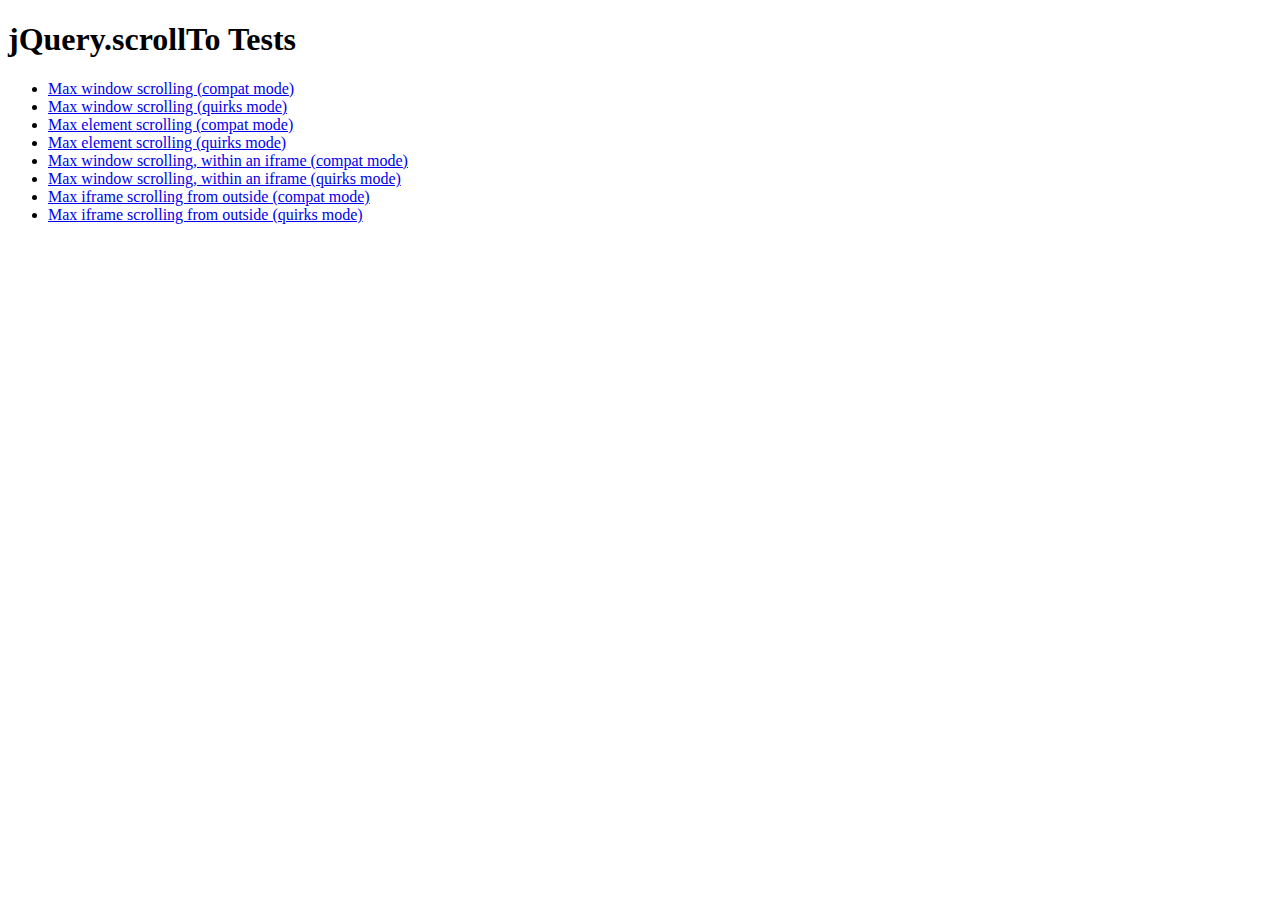
<file: assets/plugins/jquery-scrollTo/tests/index.html>
<!DOCTYPE html PUBLIC "-//W3C//DTD XHTML 1.0 Transitional//EN" "http://www.w3.org/TR/xhtml1/DTD/xhtml1-transitional.dtd">
<html xmlns="http://www.w3.org/1999/xhtml">
<head>
	<meta http-equiv="Content-Type" content="text/html; charset=iso-8859-1" />
	<title>jQuery.scrollTo Tests</title>
	<meta name="keywords" content="javascript, jquery, plugins, scroll, scrollTo, smooth, animation, to, effect, ariel, flesler, window, overflow, element, navigation, customizable" />
	<meta name="description" content="Tests for jQuery ScrollTo. Made by Ariel Flesler." />
	<meta name="robots" content="index,follow" />
</head>
<body>
	<h1>jQuery.scrollTo Tests</h1>
	
	<ul>
		<li><a href="WinMaxY-compat.html">Max window scrolling (compat mode)</a></li>
		<li><a href="WinMaxY-quirks.html">Max window scrolling (quirks mode)</a></li>
		<li><a href="ElemMaxY-compat.html">Max element scrolling (compat mode)</a></li>
		<li><a href="ElemMaxY-quirks.html">Max element scrolling (quirks mode)</a></li>
		<li><a href="WinMaxY-with-iframe-compat.html">Max window scrolling, within an iframe (compat mode)</a></li>
		<li><a href="WinMaxY-with-iframe-quirks.html">Max window scrolling, within an iframe (quirks mode)</a></li>
		<li><a href="WinMaxY-to-iframe-compat.html">Max iframe scrolling from outside (compat mode)</a></li>
		<li><a href="WinMaxY-to-iframe-quirks.html">Max iframe scrolling from outside (quirks mode)</a></li>
	</ul>
</body>
</html>
</file>
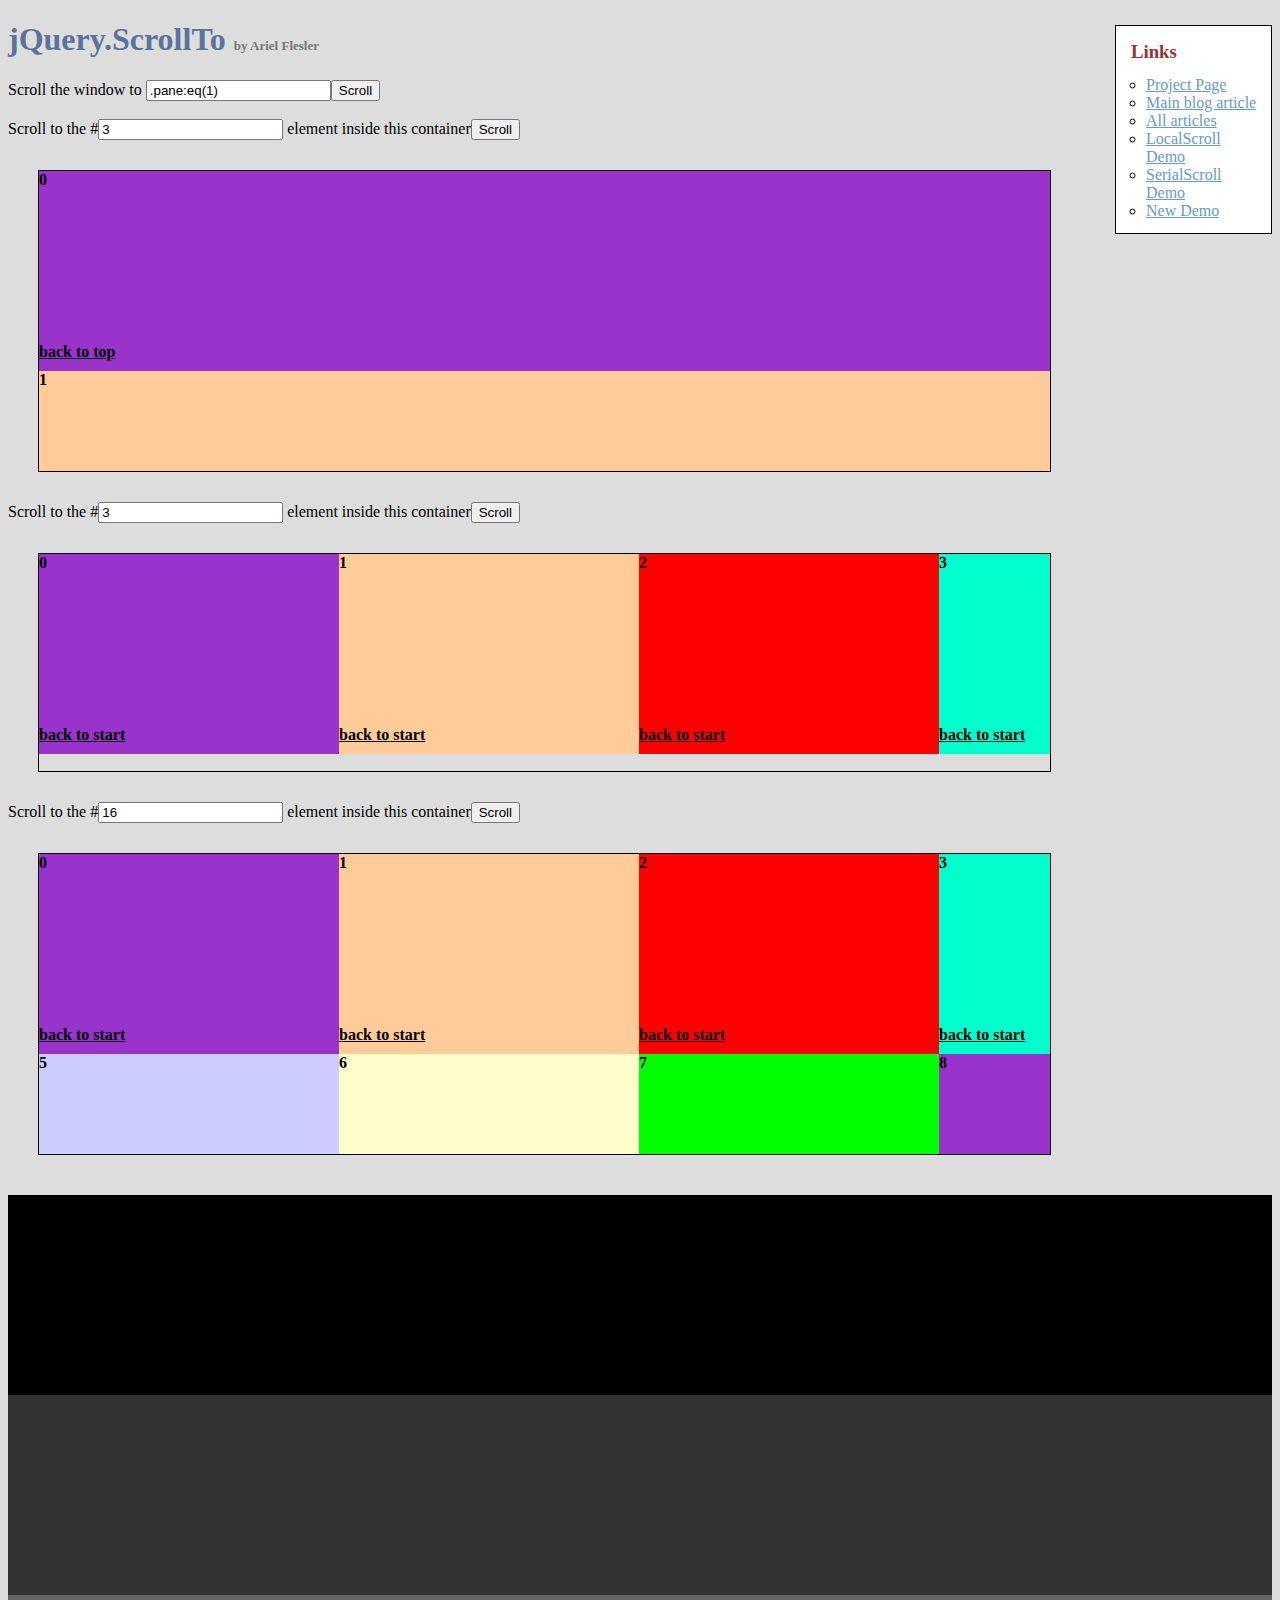
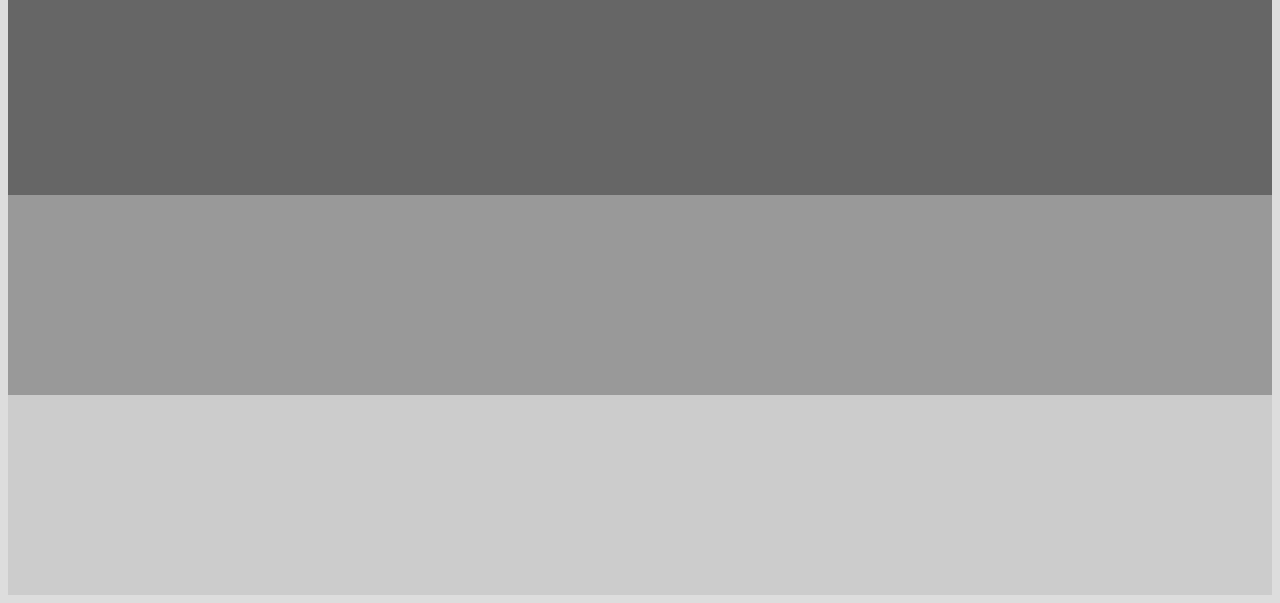
<file: assets/plugins/jquery-scrollTo/demo/index.old.html>
<!DOCTYPE html PUBLIC "-//W3C//DTD XHTML 1.0 Transitional//EN" "http://www.w3.org/TR/xhtml1/DTD/xhtml1-transitional.dtd">
<html xmlns="http://www.w3.org/1999/xhtml">
<head>
	<meta http-equiv="Content-Type" content="text/html; charset=iso-8859-1" />
	<title>jQuery.ScrollTo</title>
	<meta name="keywords" content="javascript, jquery, plugins, scroll, scrollTo, smooth, animation, to, effect, ariel, flesler, window, overflow, element, navigation, customizable" />
	<meta name="description" content="Demo of jQuery.scrollTo. Lightweight, cross-browser and highly customizable animated scrolling with jQuery, made by Ariel Flesler." />
	<meta name="robots" content="index,follow" />
	<link type="text/css" rel="stylesheet" href="css/style.old.css" />
	<script type="text/javascript" src="https://ajax.googleapis.com/ajax/libs/jquery/1.8.0/jquery.min.js"></script>
	<script type="text/javascript" src="../jquery.scrollTo.js"></script>
	<script type="text/javascript">
		jQuery(function( $ ){
			//borrowed from jQuery easing plugin
			//http://gsgd.co.uk/sandbox/jquery.easing.php
			$.easing.elasout = function(x, t, b, c, d) {
				var s=1.70158;var p=0;var a=c;
				if (t==0) return b;  if ((t/=d)==1) return b+c;  if (!p) p=d*.3;
				if (a < Math.abs(c)) { a=c; var s=p/4; }
				else var s = p/(2*Math.PI) * Math.asin (c/a);
				return a*Math.pow(2,-10*t) * Math.sin( (t*d-s)*(2*Math.PI)/p ) + c + b;
			};	
			$('button').click(function(){//this is not the cleanest way to do this, I'm just keeping it short.
				var index = parseInt( $(this).prev('input').val() ) || 0;
				var $c = $(this).parent().next();
				$c.stop().scrollTo('li:eq('+index+')', {duration:2500, easing:'elasout',axis:$c.attr('id')});
			});
			$('#btn_screen').click(function(){
				$.scrollTo( $('#txt_screen').val(), {duration:2500} );
			});
			$('div.container a').click(function(){
				var $c = $(this).parents('.container');
				$c.stop().scrollTo( 0, {duration:2000,axis:$c.attr('id'), queue:true} );
				return false;
			});
		});
	</script>
</head>
<body>
	<h1>jQuery.ScrollTo&nbsp;<strong>by Ariel Flesler</strong></h1>
	<div id="links" class="part" style="width:135px">
		<h3>Links</h3>
		<ul>
			<li><a target="_blank" href="http://plugins.jquery.com/project/ScrollTo">Project Page</a></li>
			<li><a target="_blank" href="http://flesler.blogspot.com/2007/10/jqueryscrollto.html">Main blog article</a></li>
			<li><a target="_blank" href="http://flesler.blogspot.com/search/label/jQuery.ScrollTo">All articles</a></li>
			<li><a target="_blank" href="http://flesler.webs.com/jQuery.LocalScroll/">LocalScroll Demo</a></li>
			<li><a target="_blank" href="http://flesler.webs.com/jQuery.SerialScroll/">SerialScroll Demo</a></li>
			<li><a target="_blank" href="./" rel="prev" rev="next">New Demo</a></li>
		</ul>
	</div>
	<label for="txt_screen">Scroll the window to <input id="txt_screen" type="text" value=".pane:eq(1)" /><input id="btn_screen" type="button" value="Scroll" /></label><br /><br />
	<label>Scroll to the #<input type="text" value="3" /> element inside this container<button>Scroll</button></label>
	<div id="y" class="container">
		<ul>
			<li style="background-color:#9933CC;"><p>0</p><a href="#">back to top</a></li>
			<li style="background-color:#FFCC99;"><p>1</p><a href="#">back to top</a></li>
			<li style="background-color:#FF0000;"><p>2</p><a href="#">back to top</a></li>
			<li style="background-color:#00FFCC;"><p>3</p><a href="#">back to top</a></li>
			<li style="background-color:#663366;"><p>4</p><a href="#">back to top</a></li>
			<li style="background-color:#CCCCFF;"><p>5</p><a href="#">back to top</a></li>
			<li style="background-color:#FFFFCC;"><p>6</p><a href="#">back to top</a></li>
			<li style="background-color:#00FF00;"><p>7</p><a href="#">back to top</a></li>
		</ul>
	</div>
	<label>Scroll to the #<input type="text" value="3" /> element inside this container<button>Scroll</button></label>
	<div id="x" class="container">
		<ul style="width:4820px;">
			<li style="background-color:#9933CC;"><p>0</p><a href="#">back to start</a></li>
			<li style="background-color:#FFCC99;"><p>1</p><a href="#">back to start</a></li>
			<li style="background-color:#FF0000;"><p>2</p><a href="#">back to start</a></li>
			<li style="background-color:#00FFCC;"><p>3</p><a href="#">back to start</a></li>
			<li style="background-color:#663366;"><p>4</p><a href="#">back to start</a></li>
			<li style="background-color:#CCCCFF;"><p>5</p><a href="#">back to start</a></li>
			<li style="background-color:#FFFFCC;"><p>6</p><a href="#">back to start</a></li>
			<li style="background-color:#00FF00;"><p>7</p><a href="#">back to start</a></li>
			<li style="background-color:#9933CC;"><p>8</p><a href="#">back to start</a></li>
			<li style="background-color:#FFCC99;"><p>9</p><a href="#">back to start</a></li>
			<li style="background-color:#FF0000;"><p>10</p><a href="#">back to start</a></li>
			<li style="background-color:#00FFCC;"><p>11</p><a href="#">back to start</a></li>
			<li style="background-color:#663366;"><p>12</p><a href="#">back to start</a></li>
			<li style="background-color:#CCCCFF;"><p>13</p><a href="#">back to start</a></li>
			<li style="background-color:#FFFFCC;"><p>14</p><a href="#">back to start</a></li>
			<li style="background-color:#00FF00;"><p>15</p><a href="#">back to start</a></li>
		</ul>
	</div>
	<label>Scroll to the #<input type="text" value="16" /> element inside this container<button>Scroll</button></label>
	<div id="xy" class="container">
		<ul style="width:1500px;">
			<li style="background-color:#9933CC;"><p>0</p><a href="#">back to start</a></li>
			<li style="background-color:#FFCC99;"><p>1</p><a href="#">back to start</a></li>
			<li style="background-color:#FF0000;"><p>2</p><a href="#">back to start</a></li>
			<li style="background-color:#00FFCC;"><p>3</p><a href="#">back to start</a></li>
			<li style="background-color:#663366;"><p>4</p><a href="#">back to start</a></li>
			<li style="background-color:#CCCCFF;"><p>5</p><a href="#">back to start</a></li>
			<li style="background-color:#FFFFCC;"><p>6</p><a href="#">back to start</a></li>
			<li style="background-color:#00FF00;"><p>7</p><a href="#">back to start</a></li>
			<li style="background-color:#9933CC;"><p>8</p><a href="#">back to start</a></li>
			<li style="background-color:#FFCC99;"><p>9</p><a href="#">back to start</a></li>
			<li style="background-color:#FF0000;"><p>10</p><a href="#">back to start</a></li>
			<li style="background-color:#00FFCC;"><p>11</p><a href="#">back to start</a></li>
			<li style="background-color:#663366;"><p>12</p><a href="#">back to start</a></li>
			<li style="background-color:#CCCCFF;"><p>13</p><a href="#">back to start</a></li>
			<li style="background-color:#FFFFCC;"><p>14</p><a href="#">back to start</a></li>
			<li style="background-color:#00FF00;"><p>15</p><a href="#">back to start</a></li>
			<li style="background-color:#9933CC;"><p>16</p><a href="#">back to start</a></li>
			<li style="background-color:#FFCC99;"><p>17</p><a href="#">back to start</a></li>
			<li style="background-color:#FF0000;"><p>18</p><a href="#">back to start</a></li>
			<li style="background-color:#00FFCC;"><p>19</p><a href="#">back to start</a></li>
			<li style="background-color:#663366;"><p>20</p><a href="#">back to start</a></li>
			<li style="background-color:#CCCCFF;"><p>21</p><a href="#">back to start</a></li>
			<li style="background-color:#FFFFCC;"><p>22</p><a href="#">back to start</a></li>
			<li style="background-color:#00FF00;"><p>23</p><a href="#">back to start</a></li>
			<li style="background-color:#9933CC;"><p>24</p><a href="#">back to start</a></li>
			<li style="background-color:#FFCC99;"><p>25</p><a href="#">back to start</a></li>
			<li style="background-color:#FF0000;"><p>26</p><a href="#">back to start</a></li>
			<li style="background-color:#00FFCC;"><p>27</p><a href="#">back to start</a></li>
			<li style="background-color:#663366;"><p>28</p><a href="#">back to start</a></li>
			<li style="background-color:#CCCCFF;"><p>29</p><a href="#">back to start</a></li>
		</ul>
	</div>
	<div class="pane" style="background-color:#000000;margin-top:40px;"></div>
	<div class="pane" style="background-color:#333333;"></div>
	<div class="pane" style="background-color:#666666;"></div>
	<div class="pane" style="background-color:#999999;"></div>
	<div class="pane" style="background-color:#CCCCCC;"></div>
</body>
</html>
</file>
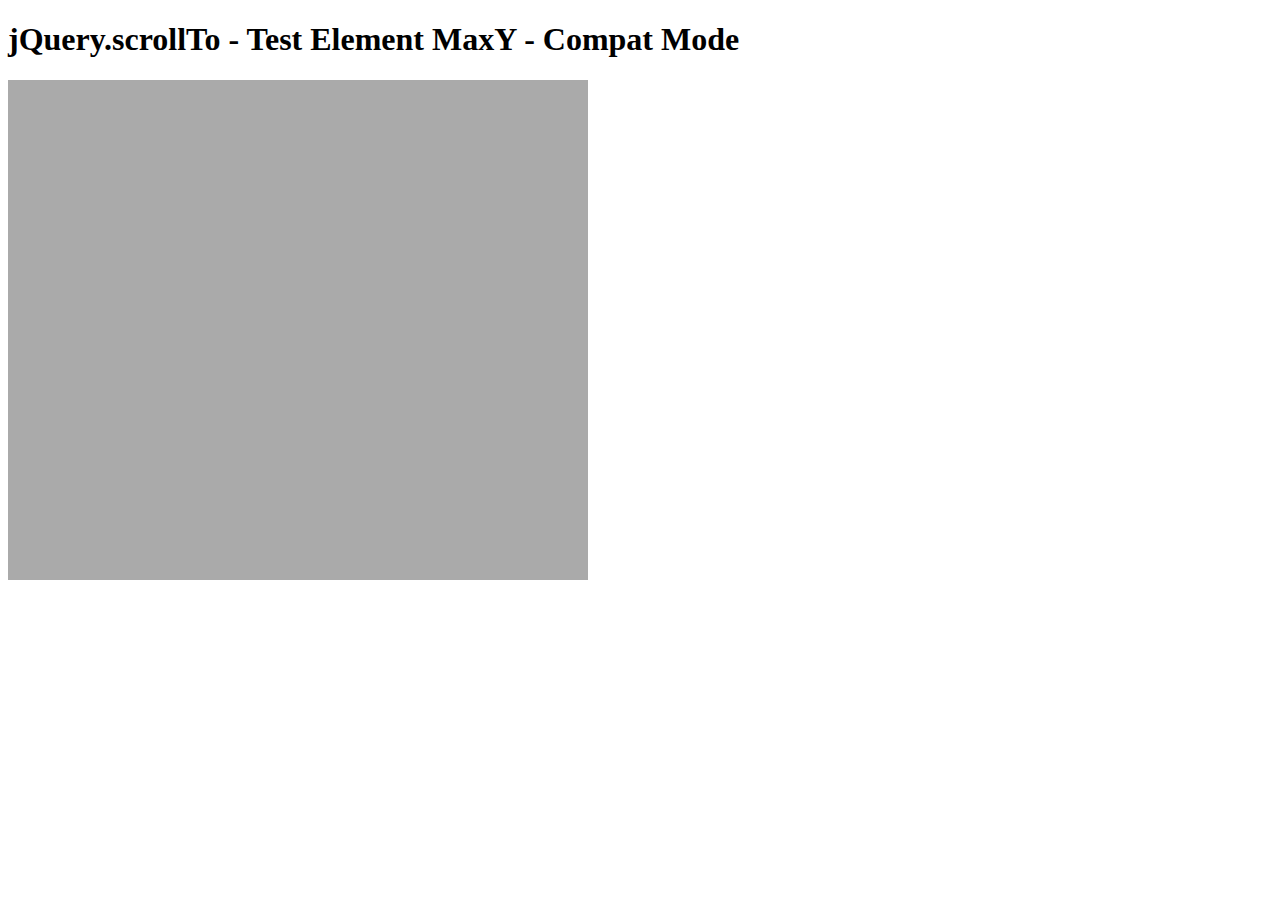
<file: assets/plugins/jquery-scrollTo/tests/ElemMaxY-compat.html>
<!DOCTYPE html PUBLIC "-//W3C//DTD XHTML 1.0 Transitional//EN" "http://www.w3.org/TR/xhtml1/DTD/xhtml1-transitional.dtd">
<html xmlns="http://www.w3.org/1999/xhtml">
<head>
	<meta http-equiv="Content-Type" content="text/html; charset=iso-8859-1" />
	<title>jQuery.scrollTo - Test Element MaxY - Compat Mode</title>
	<script type="text/javascript" src="https://code.jquery.com/jquery-1.11.0.js"></script>
	<script type="text/javascript" src="../jquery.scrollTo.js"></script>
	<script type="text/javascript" src="test.js"></script>
</head>
<body>
	<h1>jQuery.scrollTo - Test Element MaxY - Compat Mode</h1>
	
	<div id="viewport" style="width:600px;height:500px;overflow: auto">
		<div id="ua" style="height:1500px; width:500px; padding:0 40px; background-color:#AAA">
			&nbsp;
		</div>
	</div>
	<script type="text/javascript">
		$('#viewport').test();
	</script>
</html>
</file>
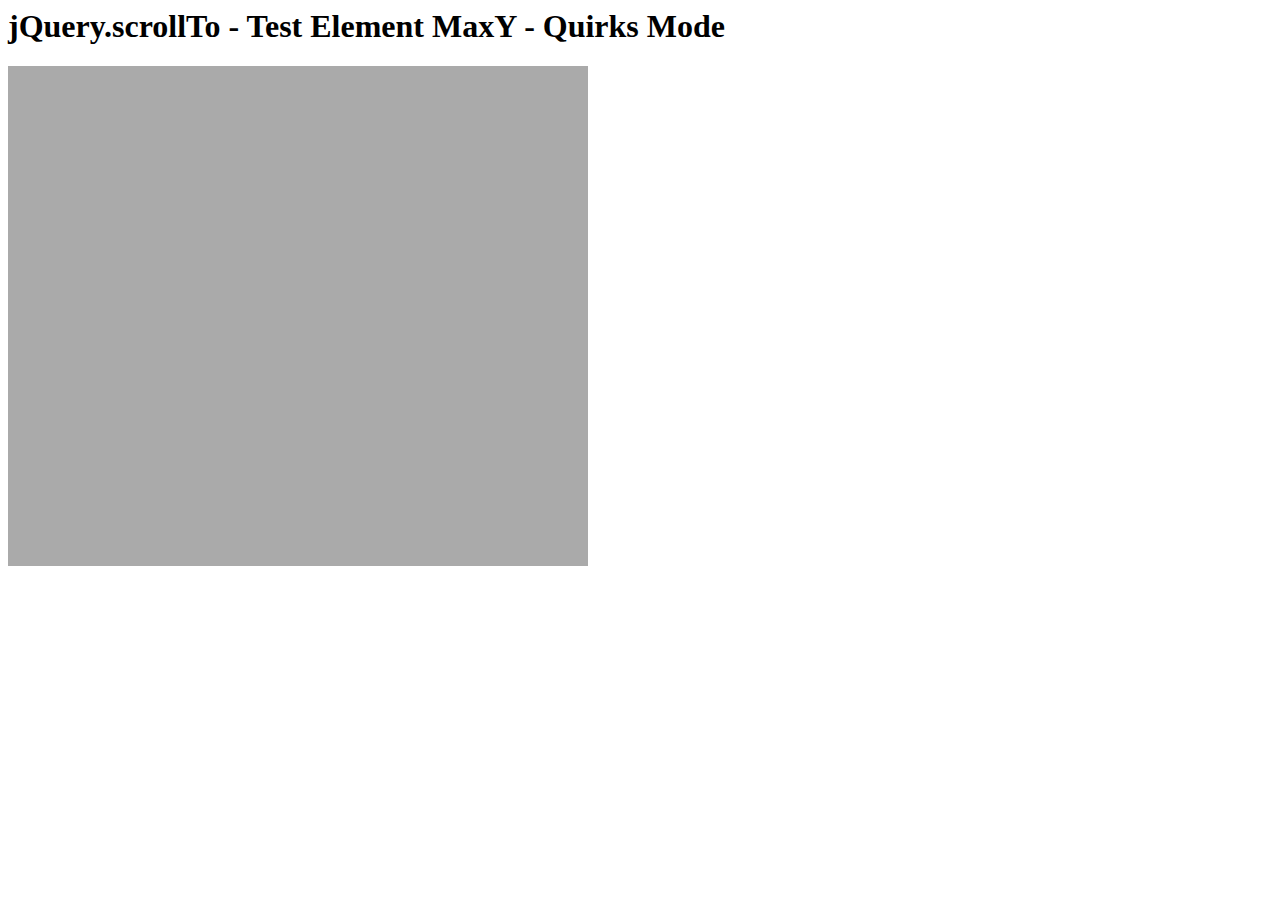
<file: assets/plugins/jquery-scrollTo/tests/ElemMaxY-quirks.html>
<html>
<head>
	<meta http-equiv="Content-Type" content="text/html; charset=iso-8859-1" />
	<title>jQuery.scrollTo - Test Element MaxY - Quirks Mode</title>
	<script type="text/javascript" src="https://code.jquery.com/jquery-1.11.0.js"></script>
	<script type="text/javascript" src="../jquery.scrollTo.js"></script>
	<script type="text/javascript" src="test.js"></script>
</head>
<body>
	<h1>jQuery.scrollTo - Test Element MaxY - Quirks Mode</h1>
	
	<div id="viewport" style="width:600px;height:500px;overflow: auto">
		<div id="ua" style="height:1500px; width:500px; padding:0 40px; background-color:#AAA">
			&nbsp;
		</div>
	</div>
	<script type="text/javascript">
		$('#viewport').test();
	</script>
</html>
</file>
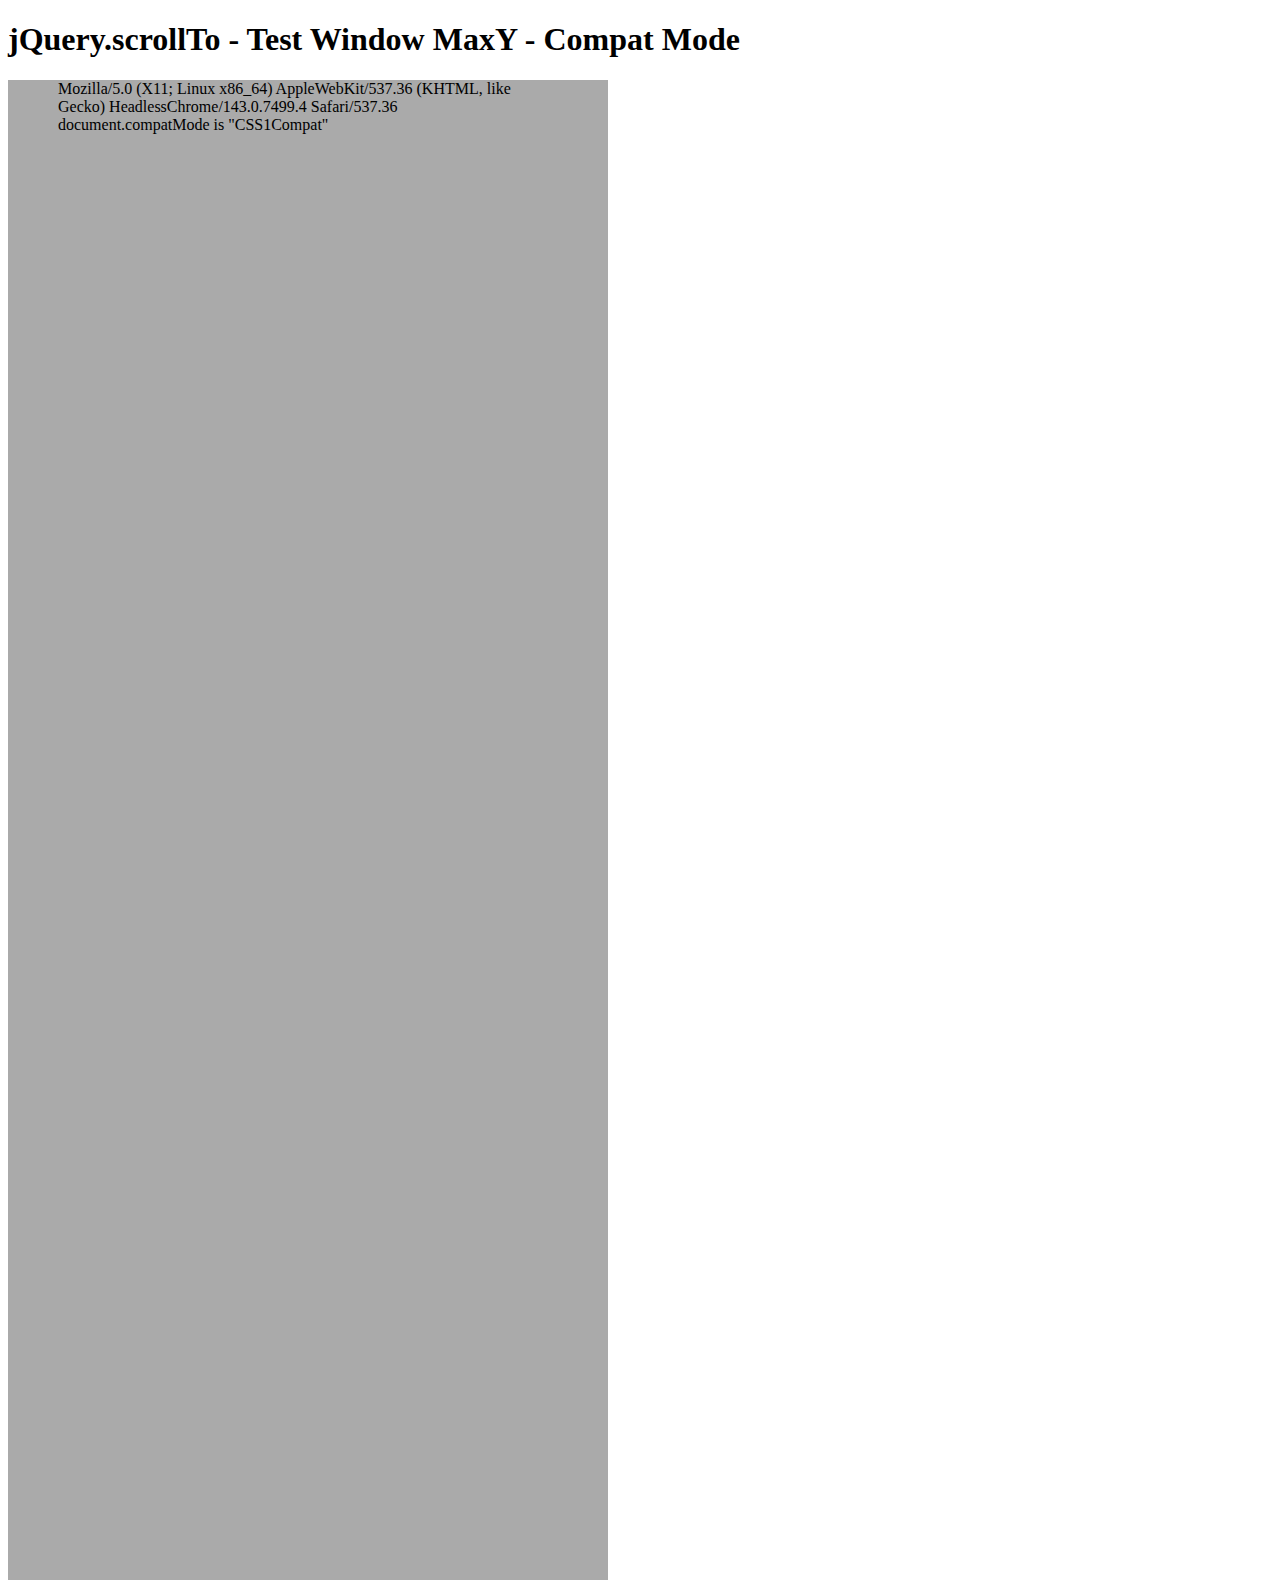
<file: assets/plugins/jquery-scrollTo/tests/WinMaxY-compat.html>
<!DOCTYPE html PUBLIC "-//W3C//DTD XHTML 1.0 Transitional//EN" "http://www.w3.org/TR/xhtml1/DTD/xhtml1-transitional.dtd">
<html xmlns="http://www.w3.org/1999/xhtml">
<head>
	<meta http-equiv="Content-Type" content="text/html; charset=iso-8859-1" />
	<title>jQuery.scrollTo - Test Window MaxY - Compat Mode</title>
	<script type="text/javascript" src="https://code.jquery.com/jquery-1.11.0.js"></script>
	<script type="text/javascript" src="../jquery.scrollTo.js"></script>
	<script type="text/javascript" src="test.js"></script>
</head>
<body>
	<h1>jQuery.scrollTo - Test Window MaxY - Compat Mode</h1>
	
	<div id="ua" style="height:1500px; width:500px; padding:0 50px; background-color:#AAA">
		&nbsp;
	</div>
	<script type="text/javascript">
		$(window).test();
	</script>
</html>
</file>
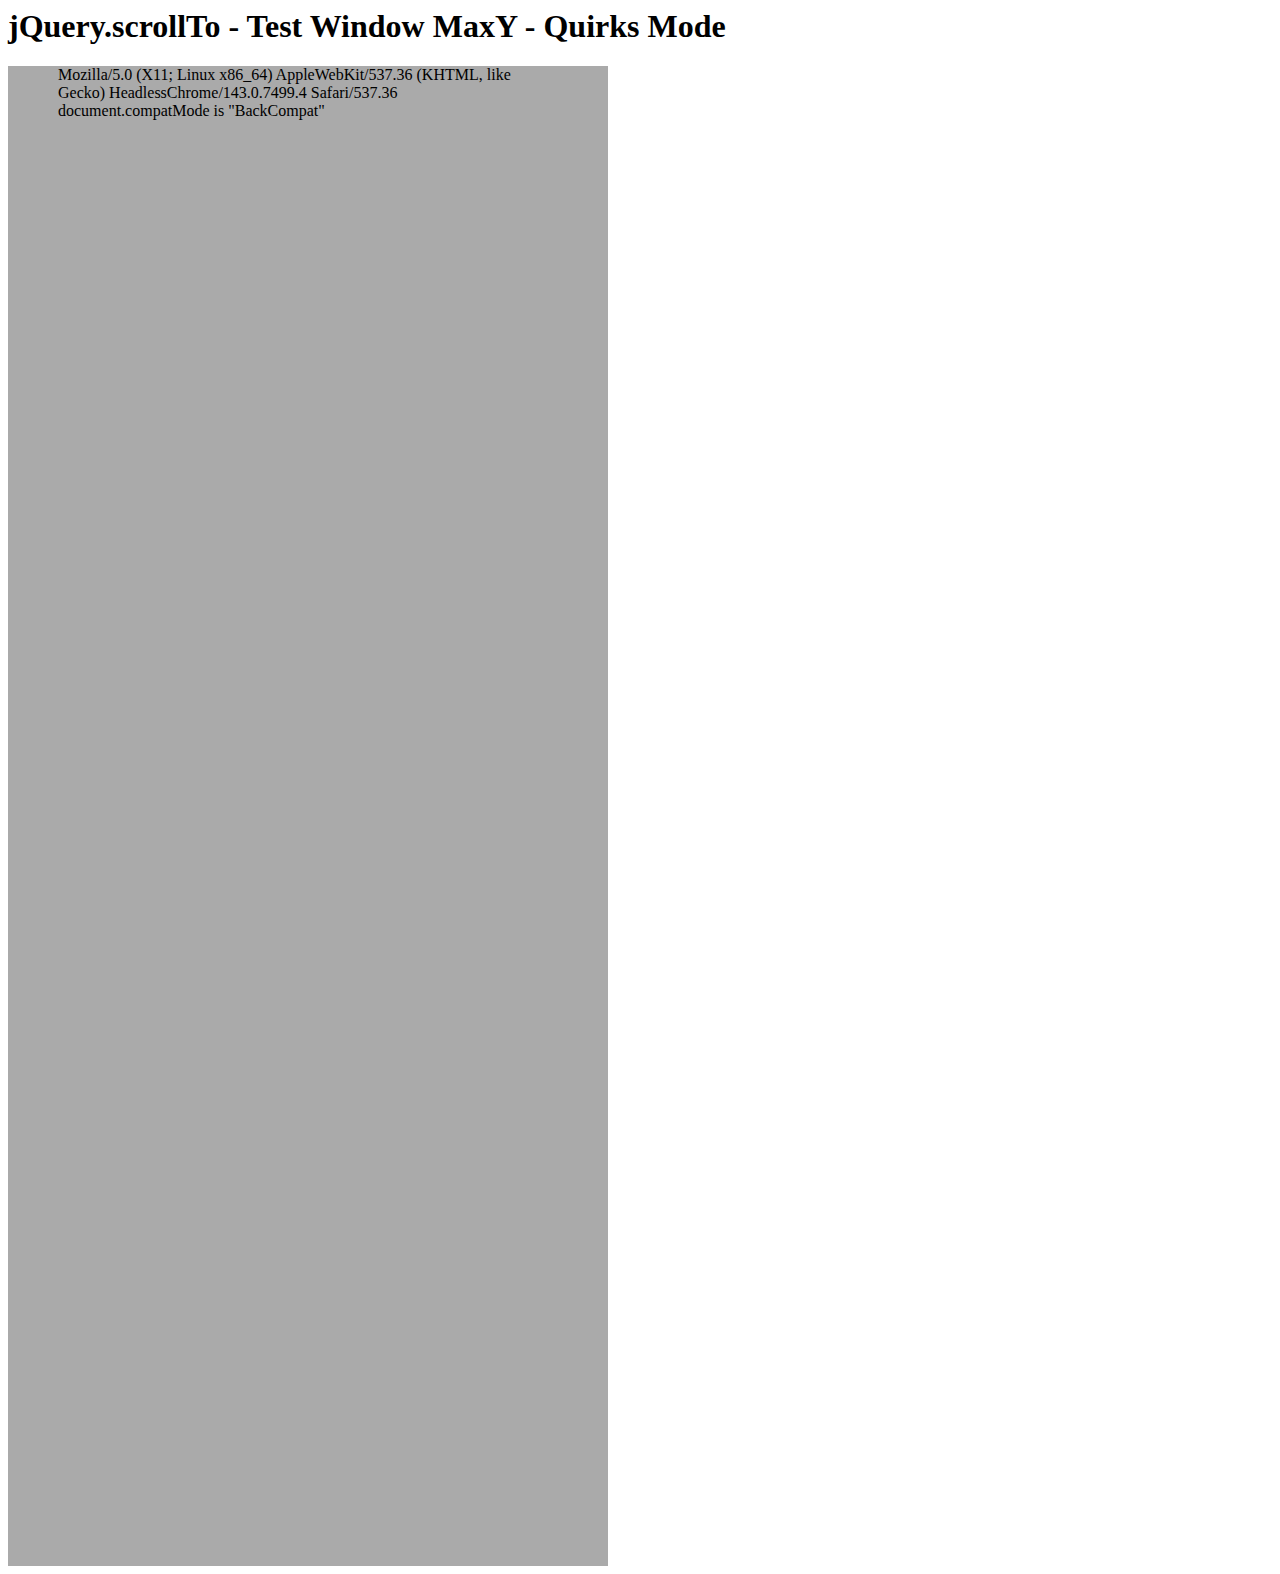
<file: assets/plugins/jquery-scrollTo/tests/WinMaxY-quirks.html>
<html>
<head>
	<meta http-equiv="Content-Type" content="text/html; charset=iso-8859-1" />
	<title>jQuery.scrollTo - Test Window MaxY - Quirks Mode</title>
	<script type="text/javascript" src="https://code.jquery.com/jquery-1.11.0.js"></script>
	<script type="text/javascript" src="../jquery.scrollTo.js"></script>
	<script type="text/javascript" src="test.js"></script>
</head>
<body>
	<h1>jQuery.scrollTo - Test Window MaxY - Quirks Mode</h1>

	<div id="ua" style="height:1500px; width:500px; padding:0 50px; background-color:#AAA">
		&nbsp;
	</div>
	<script type="text/javascript">
		$(window).test();
	</script>
</html>
</file>
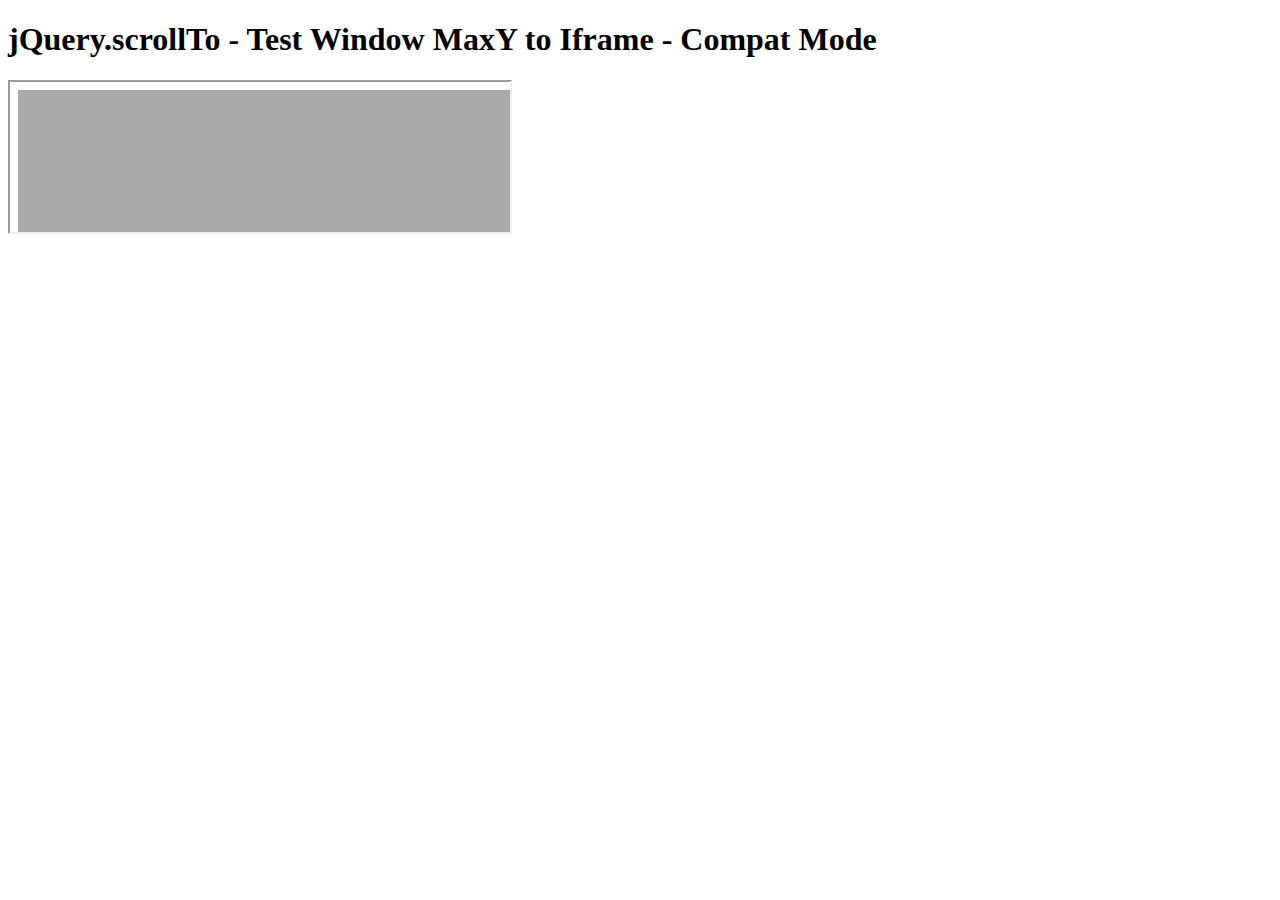
<file: assets/plugins/jquery-scrollTo/tests/WinMaxY-to-iframe-compat.html>
<!DOCTYPE html PUBLIC "-//W3C//DTD XHTML 1.0 Transitional//EN" "http://www.w3.org/TR/xhtml1/DTD/xhtml1-transitional.dtd">
<html xmlns="http://www.w3.org/1999/xhtml">
<head>
	<meta http-equiv="Content-Type" content="text/html; charset=iso-8859-1" />
	<title>jQuery.scrollTo - Test Window MaxY to Iframe - Compat Mode</title>
	<script type="text/javascript" src="https://code.jquery.com/jquery-1.11.0.js"></script>
	<script type="text/javascript" src="../jquery.scrollTo.js"></script>
	<script type="text/javascript" src="test.js"></script>
</head>
<body>
	<h1>jQuery.scrollTo - Test Window MaxY to Iframe - Compat Mode</h1>

	<iframe src="WinMaxY-compat.html?notest"  style="width:500px" /></iframe>
	
	<script type="text/javascript">
		setTimeout(function(){
			$('iframe').test();
		}, 1500 );
	</script>
</html>
</file>
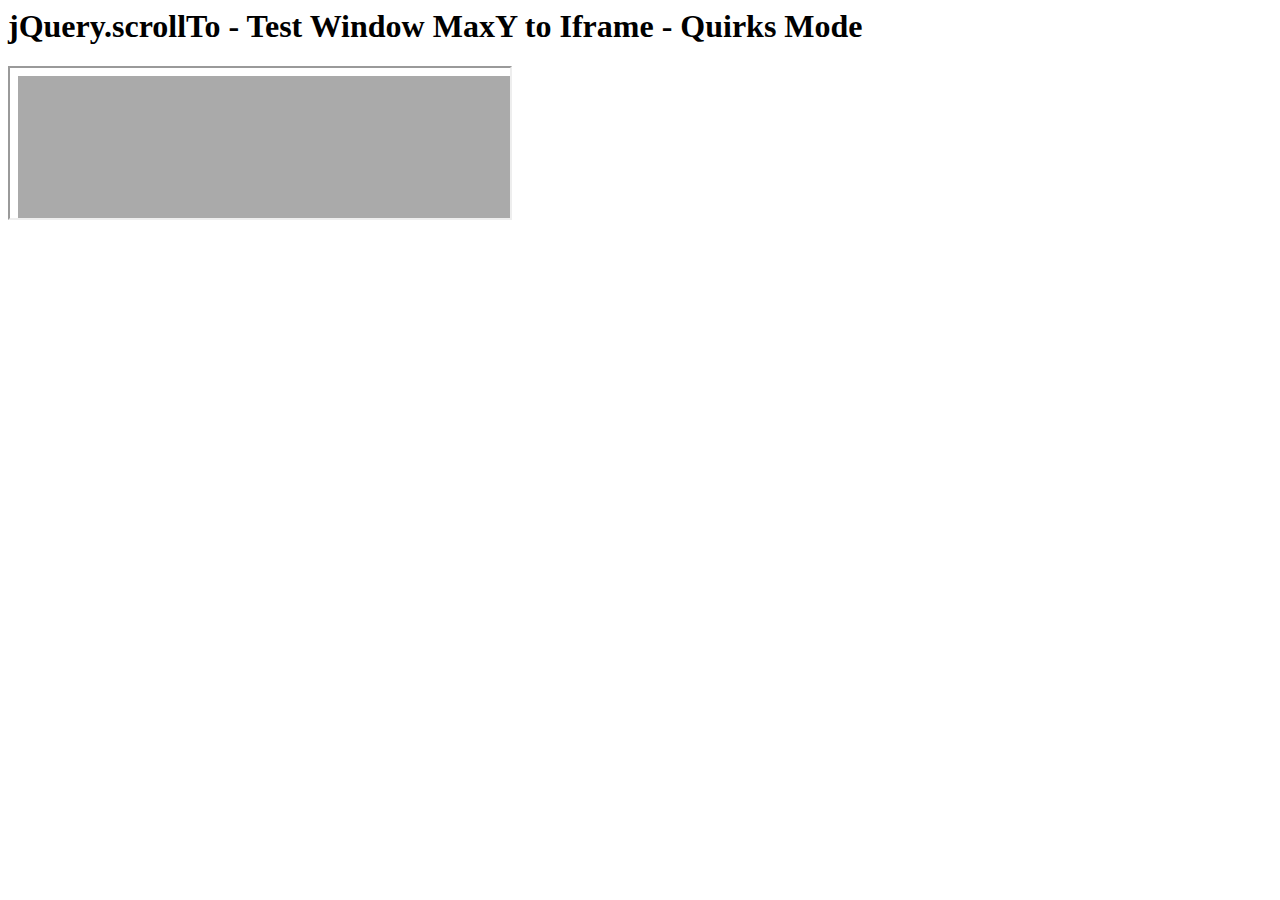
<file: assets/plugins/jquery-scrollTo/tests/WinMaxY-to-iframe-quirks.html>
<html>
<head>
	<meta http-equiv="Content-Type" content="text/html; charset=iso-8859-1" />
	<title>jQuery.scrollTo - Test Window MaxY to Iframe - Quirks Mode</title>
	<script type="text/javascript" src="https://code.jquery.com/jquery-1.11.0.js"></script>
	<script type="text/javascript" src="../jquery.scrollTo.js"></script>
	<script type="text/javascript" src="test.js"></script>
</head>
<body>
	<h1>jQuery.scrollTo - Test Window MaxY to Iframe - Quirks Mode</h1>
	
	<iframe src="WinMaxY-quirks.html?notest" style="width:500px"></iframe>
	
	<script type="text/javascript">
		setTimeout(function(){
			$('iframe').test();
		}, 1500 );
	</script>
</html>
</file>
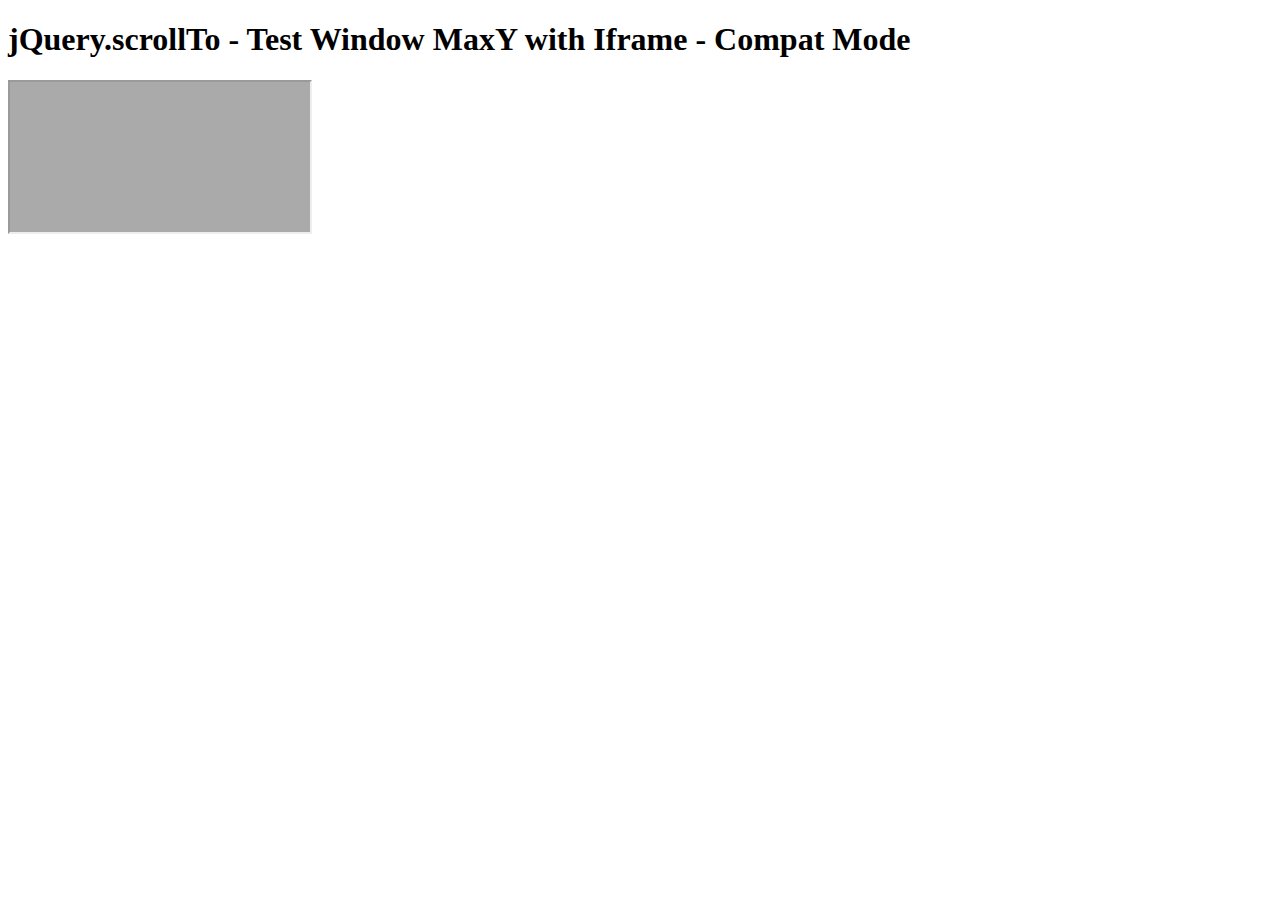
<file: assets/plugins/jquery-scrollTo/tests/WinMaxY-with-iframe-compat.html>
<!DOCTYPE html PUBLIC "-//W3C//DTD XHTML 1.0 Transitional//EN" "http://www.w3.org/TR/xhtml1/DTD/xhtml1-transitional.dtd">
<html xmlns="http://www.w3.org/1999/xhtml">
<head>
	<meta http-equiv="Content-Type" content="text/html; charset=iso-8859-1" />
	<title>jQuery.scrollTo - Test Window MaxY with Iframe - Compat Mode</title>
</head>
<body>
	<h1>jQuery.scrollTo - Test Window MaxY with Iframe - Compat Mode</h1>
	
	<iframe src="WinMaxY-compat.html" />
</html>
</file>
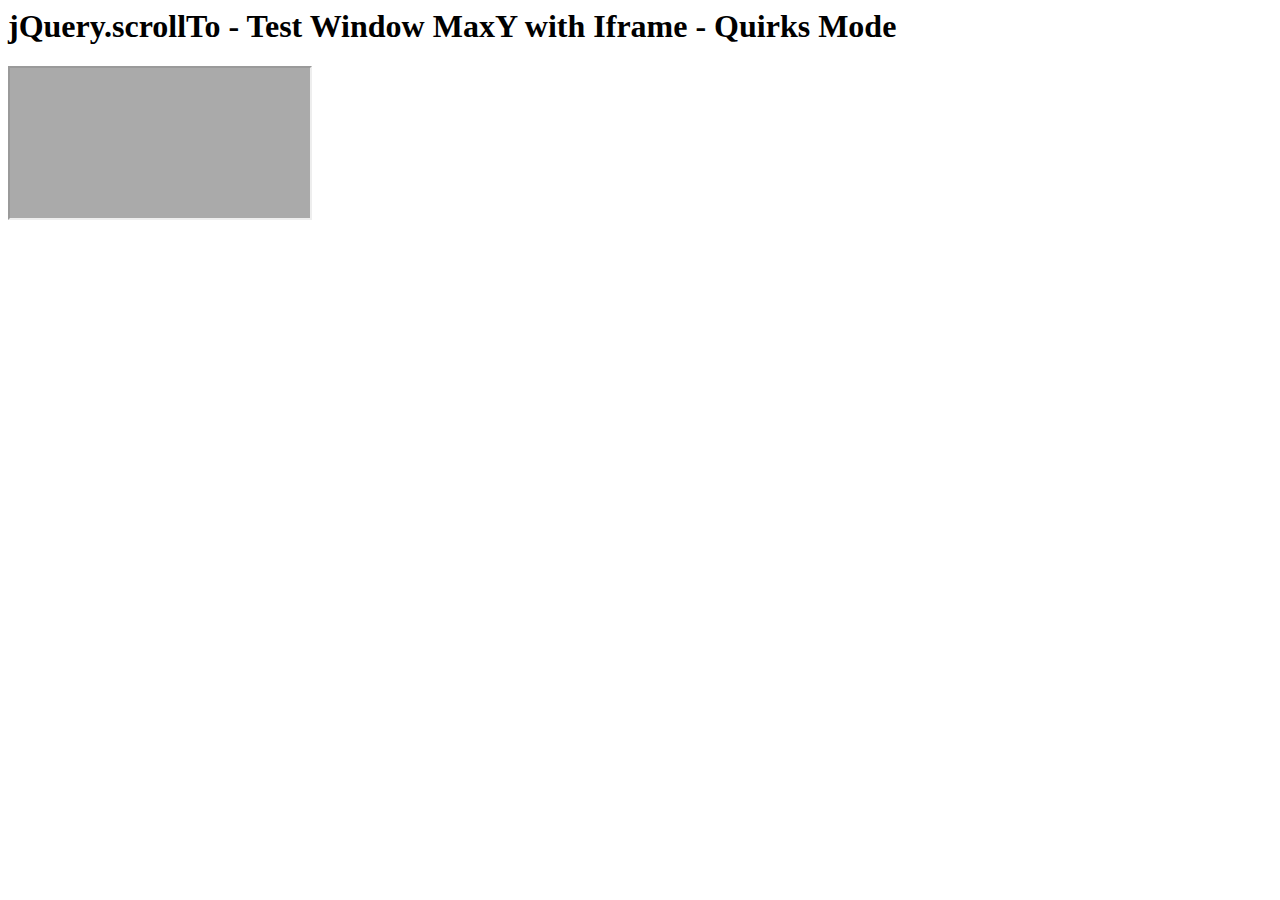
<file: assets/plugins/jquery-scrollTo/tests/WinMaxY-with-iframe-quirks.html>
<html>
<head>
	<meta http-equiv="Content-Type" content="text/html; charset=iso-8859-1" />
	<title>jQuery.scrollTo - Test Window MaxY with Iframe - Quirks Mode</title>
</head>
<body>
	<h1>jQuery.scrollTo - Test Window MaxY with Iframe - Quirks Mode</h1>

	<iframe src="WinMaxY-quirks.html" />
</html>
</file>
<file: assets/css/styles.css>
/*   
 * Template Name: Appkit Landing - Responsive Website Template for Developers
 * Version: 1.0
 * Author: Xiaoying Riley
 * Website: http://themes.3rdwavemedia.com/
 * Twitter: @3rdwave_themes
* License: Creative Commons Attribution 3.0 License
*/
/* Theme default */
body {
  font-family: 'Open Sans', arial, sans-serif;
  color: #494d55;
  font-size: 14px;
  -webkit-font-smoothing: antialiased;
  -moz-osx-font-smoothing: grayscale;
}
p {
  margin-bottom: 15px;
  line-height: 1.5;
}
a {
  color: #3aa7aa;
  -webkit-transition: all 0.4s ease-in-out;
  -moz-transition: all 0.4s ease-in-out;
  -ms-transition: all 0.4s ease-in-out;
  -o-transition: all 0.4s ease-in-out;
}
a:hover {
  text-decoration: underline;
  color: #339597;
}
a:active {
  text-decoration: none;
}
a:focus {
  text-decoration: none;
}
.btn,
a.btn {
  -webkit-transition: all 0.4s ease-in-out;
  -moz-transition: all 0.4s ease-in-out;
  -ms-transition: all 0.4s ease-in-out;
  -o-transition: all 0.4s ease-in-out;
  font-weight: 600;
  font-size: 14px;
  line-height: 1.5;
}
.btn .fa,
a.btn .fa {
  margin-right: 5px;
}
.btn-cta,
a.btn-cta {
  font-weight: bold;
  font-size: 16px;
  padding: 10px 30px;
}
.btn-primary {
  background: #40babd;
  border: 1px solid #40babd;
  color: #fff;
}
.btn-primary:hover,
.btn-primary:focus,
.btn-primary:active,
.btn-primary.active,
.btn-primary.hover {
  background: #3aa7aa;
  color: #fff;
  border: 1px solid #3aa7aa;
}
.carousel-fade .carousel-inner .item {
  transition-property: opacity;
}
.carousel-fade .carousel-inner .item,
.carousel-fade .carousel-inner .active.left,
.carousel-fade .carousel-inner .active.right {
  opacity: 0;
}
.carousel-fade .carousel-inner .active,
.carousel-fade .carousel-inner .next.left,
.carousel-fade .carousel-inner .prev.right {
  opacity: 1;
}
.carousel-fade .carousel-inner .next,
.carousel-fade .carousel-inner .prev,
.carousel-fade .carousel-inner .active.left,
.carousel-fade .carousel-inner .active.right {
  left: 0;
  transform: translate3d(0, 0, 0);
}
.carousel-fade .carousel-control {
  z-index: 2;
}
.carousel-indicators {
  bottom: 30px;
  margin-bottom: 0;
}
.carousel-indicators li {
  background-color: rgba(255, 255, 255, 0.4);
  border: none;
  width: 11px;
  height: 11px;
  margin: 0;
  margin-right: 5px;
}
.carousel-indicators li.active {
  background-color: #40babd;
  width: 11px;
  height: 11px;
  margin: 0;
  margin-right: 5px;
}
/* ======= Header ======= */
.header {
  position: fixed;
  width: 100%;
  z-index: 30;
  height: 60px;
  -webkit-transition: none;
  -moz-transition: none;
  -ms-transition: none;
  -o-transition: none;
}
.header.header-scrolled {
  background: #fff;
  -webkit-box-shadow: 0 0 4px rgba(0, 0, 0, 0.5);
  -moz-box-shadow: 0 0 4px rgba(0, 0, 0, 0.5);
  box-shadow: 0 0 4px rgba(0, 0, 0, 0.5);
}
.header.header-scrolled a {
  color: #494d55;
}
.header.header-scrolled .logo {
  color: #40babd;
  padding-top: 12px;
}
.header.header-scrolled .logo .logo-icon-wrapper {
  background: #40babd;
  width: 40px;
  height: 40px;
  -webkit-border-radius: 50%;
  -moz-border-radius: 50%;
  -ms-border-radius: 50%;
  -o-border-radius: 50%;
  border-radius: 50%;
  -moz-background-clip: padding;
  -webkit-background-clip: padding-box;
  background-clip: padding-box;
  text-align: center;
}
.header.header-scrolled .logo .logo-icon {
  width: 20px;
  height: 20px;
  margin-right: 0;
}
.header.header-scrolled .main-nav .nav .nav-item a {
  color: #a2a6af;
}
.header.header-scrolled .main-nav .nav .nav-item.active a {
  color: #494d55;
  border-bottom: 4px solid #40babd;
}
.header a {
  color: #fff;
  -webkit-transition: none;
  -moz-transition: none;
  -ms-transition: none;
  -o-transition: none;
}
.header a:hover {
  text-decoration: none;
}
.header .logo {
  margin: 0;
  display: inline-block;
  float: left;
  font-size: 28px;
  padding-top: 15px;
}
.header .logo .logo-icon-wrapper {
  margin-right: 3px;
  position: relative;
  display: inline-block;
  top: -3px;
}
.header .logo .logo-icon {
  width: 30px;
  height: 30px;
}
.header .logo .highlight {
  font-weight: 800;
}
.main-nav {
  margin-top: 6px;
}
.main-nav .navbar-toggle {
  margin-right: 0;
  margin-top: 0;
  background: none;
  position: absolute;
  right: 10px;
  top: 10px;
  background: #26282c;
}
.main-nav .navbar-toggle:focus {
  outline: none;
}
.main-nav .navbar-toggle .icon-bar {
  background-color: #fff;
  height: 3px;
}
.main-nav .navbar-toggle:hover .icon-bar {
  background-color: #fff;
}
.main-nav .nav .nav-item {
  font-weight: normal;
  font-size: 14px;
  margin-right: 25px;
}
.main-nav .nav .nav-item.active a {
  background: none;
  color: #fff;
}
.main-nav .nav .nav-item a {
  color: rgba(255, 255, 255, 0.65);
  font-weight: 700;
}
.main-nav .nav .nav-item a:hover {
  color: #fff;
  background: none;
}
.main-nav .nav .nav-item a:focus {
  outline: none;
  background: none;
}
.main-nav .nav .nav-item a:active {
  outline: none;
  background: none;
}
.main-nav .nav .nav-item:last-child {
  margin-right: 0;
}
.main-nav .nav.active {
  position: relative;
}
.nav > li > a {
  padding-left: 5px;
  padding-right: 5px;
}
/* ====== Footer ====== */
.footer {
  background: #26282c;
  color: rgba(255, 255, 255, 0.6);
  padding: 15px 0;
}
.footer a {
  color: #40babd;
}
.footer .fa-heart {
  color: #EA5395;
}
/* ======= Hero Section ======= */
.hero-section {
  min-height: 560px;
  background: #494d55;
  position: relative;
}
.hero-section .figure-holder-wrapper {
  position: absolute;
  left: 0;
  bottom: 0;
  width: 100%;
  overflow: hidden;
}
.hero-section .figure-holder {
  position: relative;
  height: 560px;
}
.hero-section .figure-holder .figure-image {
  position: absolute;
  bottom: 0;
  right: 0;
  z-index: 10;
}
.hero-carousel {
  height: 560px;
  color: #fff;
}
.hero-carousel .carousel-inner .item {
  height: 560px;
  background-position: center center;
}
.hero-carousel .carousel-inner .item-1 {
  background-image: url('../images/hero-1.jpg');
  -webkit-background-size: cover;
  -moz-background-size: cover;
  -o-background-size: cover;
  background-size: cover;
}
.hero-carousel .carousel-inner .item-2 {
  background-image: url('../images/hero-2.jpg');
  -webkit-background-size: cover;
  -moz-background-size: cover;
  -o-background-size: cover;
  background-size: cover;
}
.hero-carousel .carousel-inner .item-3 {
  background-image: url('../images/hero-3.jpg');
  -webkit-background-size: cover;
  -moz-background-size: cover;
  -o-background-size: cover;
  background-size: cover;
}
.hero-carousel .carousel-inner .heading {
  font-size: 30px;
  line-height: 1.4;
  font-weight: bold;
  margin-top: 0;
  margin-bottom: 15px;
}
.hero-carousel .carousel-inner .intro {
  font-size: 18px;
}
.hero-carousel .carousel-inner .intro + .btn {
  margin-top: 15px;
}
/* ======= About Section ======= */
.about-section {
  padding-top: 90px;
}
.about-section .section-title {
  margin: 0;
  margin-bottom: 15px;
  font-size: 36px;
  font-weight: 300;
}
.about-section .intro {
  color: #a2a6af;
  font-size: 16px;
  max-width: 760px;
  margin: 0 auto;
  margin-bottom: 60px;
}
.about-section .items-wrapper {
  margin-bottom: 60px;
}
.about-section .items-wrapper .figure-holder {
  min-height: 170px;
  margin-bottom: 15px;
  vertical-align: bottom;
}
.about-section .items-wrapper .item-inner {
  padding: 30px;
}
.about-section .items-wrapper .item-title {
  color: #40babd;
  font-size: 18px;
  font-weight: bold;
  margin: 0;
  margin-bottom: 15px;
}
.about-section .items-wrapper .item-desc {
  color: #616670;
}
.technologies {
  margin-bottom: 90px;
}
.technologies li {
  margin-right: 10px;
}
.technologies li:last-child {
  margin-right: 0;
}
.testimonials {
  background: #40babd;
}
.testimonials-inner {
  padding: 60px 30px;
  position: relative;
  max-width: 800px;
}
.testimonials-inner .profile-holder {
  position: absolute;
  left: 30px;
  text-align: center;
}
.testimonials-inner .profile-image {
  display: inline-block;
  margin: 0 auto;
}
.testimonials-inner .quote {
  background: rgba(0, 0, 0, 0.2);
  color: #fff;
  margin-left: 130px;
  border-left: none;
  margin-bottom: 0;
  font-size: 14px;
  min-height: 100px;
  -webkit-border-radius: 4px;
  -moz-border-radius: 4px;
  -ms-border-radius: 4px;
  -o-border-radius: 4px;
  border-radius: 4px;
  -moz-background-clip: padding;
  -webkit-background-clip: padding-box;
  background-clip: padding-box;
  position: relative;
  padding: 15px;
}
.testimonials-inner .quote:before {
  position: absolute;
  left: -10px;
  top: 30px;
  content: "";
  width: 0;
  height: 0;
  border-top: 10px solid transparent;
  border-bottom: 10px solid transparent;
  border-right: 10px solid rgba(0, 0, 0, 0.2);
}
/* ======= Testimonials Section ======= */
.testimonials-section {
  background: #40babd url('../images/map.png') no-repeat center center;
  -webkit-background-size: cover;
  -moz-background-size: cover;
  -o-background-size: cover;
  background-size: cover;
  padding-top: 90px;
  padding-bottom: 90px;
}
.testimonials-section .section-title {
  margin: 0;
  margin-bottom: 30px;
  font-size: 36px;
  font-weight: 300;
  color: #fff;
}
.testimonials-section .item {
  position: relative;
  max-width: 800px;
  padding: 30px;
}
.testimonials-section .item:last-child {
  margin-bottom: 0;
}
.testimonials-section .item.item-reversed .profile-holder {
  left: inherit;
  right: 30px;
}
.testimonials-section .item.item-reversed .quote {
  margin-left: 0;
  margin-right: 105px;
}
.testimonials-section .item.item-reversed .quote:before {
  left: inherit;
  right: -10px;
  content: "";
  border-top: 10px solid transparent;
  border-bottom: 10px solid transparent;
  border-left: 10px solid rgba(0, 0, 0, 0.2);
  border-right: inherit;
}
.testimonials-section .item .profile-holder {
  position: absolute;
  left: 30px;
  text-align: center;
}
.testimonials-section .item .profile-image {
  display: inline-block;
  margin: 0 auto;
  width: 80px;
  height: 80px;
}
.testimonials-section .item .quote {
  background: rgba(0, 0, 0, 0.2);
  color: #fff;
  margin-left: 105px;
  border-left: none;
  margin-bottom: 0;
  font-size: 14px;
  min-height: 80px;
  -webkit-border-radius: 4px;
  -moz-border-radius: 4px;
  -ms-border-radius: 4px;
  -o-border-radius: 4px;
  border-radius: 4px;
  -moz-background-clip: padding;
  -webkit-background-clip: padding-box;
  background-clip: padding-box;
  position: relative;
  padding: 30px;
}
.testimonials-section .item .quote:before {
  position: absolute;
  left: -10px;
  top: 30px;
  content: "";
  width: 0;
  height: 0;
  border-top: 10px solid transparent;
  border-bottom: 10px solid transparent;
  border-right: 10px solid rgba(0, 0, 0, 0.2);
}
.testimonials-section .item .quote-source {
  color: rgba(0, 0, 0, 0.6);
}
/* ======= Features Section ======= */
.features-section {
  padding-top: 90px;
  padding-bottom: 90px;
}
.features-section .section-title {
  margin: 0;
  margin-bottom: 15px;
  font-size: 36px;
  font-weight: 300;
}
.features-section .intro {
  color: #a2a6af;
  font-size: 16px;
  max-width: 760px;
  margin: 0 auto;
  margin-bottom: 60px;
}
.feature-nav {
  text-align: center;
  margin-bottom: 30px;
}
.feature-nav > li {
  position: relative;
}
.feature-nav > li .fa {
  margin-right: 5px;
}
.feature-nav > li.active > a {
  color: #40babd;
  background: none;
  padding: 8px 0;
}
.feature-nav > li > a {
  background: none;
  padding: 8px 0;
  color: #616670;
}
.feature-nav > li > a:hover {
  background: none;
  color: #40babd;
}
/* ======= Pricing Section ======= */
.pricing-section {
  padding-top: 90px;
  padding-bottom: 90px;
}
.pricing-section .section-title {
  margin: 0;
  margin-bottom: 15px;
  font-size: 36px;
  font-weight: 300;
}
.pricing-section .intro {
  color: #a2a6af;
  font-size: 16px;
  max-width: 760px;
  margin: 0 auto;
  margin-bottom: 60px;
}
.pricing-wrapper {
  max-width: 900px;
  margin: 0 auto;
}
.pricing-wrapper .item {
  margin-bottom: 30px;
}
.pricing-wrapper .item-inner {
  color: #fff;
  padding: 30px;
  -webkit-border-radius: 8px;
  -moz-border-radius: 8px;
  -ms-border-radius: 8px;
  -o-border-radius: 8px;
  border-radius: 8px;
  -moz-background-clip: padding;
  -webkit-background-clip: padding-box;
  background-clip: padding-box;
  background: #40babd;
  min-height: 390px;
}
.pricing-wrapper .item-inner a {
  color: rgba(0, 0, 0, 0.4);
}
.pricing-wrapper .item-1 .item-inner {
  background: #75c181;
}
.pricing-wrapper .item-2 .item-inner {
  background: #58bbee;
}
.pricing-wrapper .item-3 .item-inner {
  background: #F8A13F;
}
.pricing-wrapper .item-heading {
  font-weight: 800;
  font-size: 18px;
  margin: 0;
  min-height: 60px;
}
.pricing-wrapper .price-figure {
  font-size: 46px;
  margin-bottom: 15px;
}
.pricing-wrapper .price-figure .currency {
  vertical-align: super;
  font-size: 26px;
  -webkit-opacity: 0.6;
  -moz-opacity: 0.6;
  opacity: 0.6;
}
.pricing-wrapper .price-figure .number {
  font-weight: 500;
}
.pricing-wrapper .price-desc {
  margin-bottom: 30px;
  min-height: 120px;
}
.pricing-wrapper a.btn {
  background: rgba(0, 0, 0, 0.2);
  color: #fff;
}
.pricing-wrapper a.btn:hover {
  background: rgba(0, 0, 0, 0.4);
}
/* ======= Team Section ======= */
.team-section {
  padding-top: 90px;
  padding-bottom: 90px;
  background: #f5f5f5;
}
.team-section .section-title {
  margin: 0;
  margin-bottom: 15px;
  font-size: 36px;
  font-weight: 300;
}
.team-section .intro {
  color: #a2a6af;
  font-size: 16px;
  max-width: 760px;
  margin: 0 auto;
  margin-bottom: 60px;
}
.team-section .story {
  margin: 0 auto;
  margin-bottom: 60px;
  max-width: 800px;
}
.team-section .profile-image {
  width: 120px;
  height: 120px;
}
.team-section .members-wrapper {
  max-width: 800px;
  margin: 0 auto;
}
.team-section .item-inner {
  padding: 30px;
  background: #fff;
  -webkit-border-radius: 8px;
  -moz-border-radius: 8px;
  -ms-border-radius: 8px;
  -o-border-radius: 8px;
  border-radius: 8px;
  -moz-background-clip: padding;
  -webkit-background-clip: padding-box;
  background-clip: padding-box;
}
.team-section .member-name {
  font-size: 18px;
  font-weight: 700;
  color: #40babd;
}
.team-section .member-title {
  font-size: 16px;
  margin-top: 0;
  margin-bottom: 15px;
  color: #616670;
}
.team-section .social {
  margin-bottom: 30px;
}
.team-section .social a {
  display: inline-block;
  width: 32px;
  height: 32px;
  font-size: 18px;
  -webkit-border-radius: 50%;
  -moz-border-radius: 50%;
  -ms-border-radius: 50%;
  -o-border-radius: 50%;
  border-radius: 50%;
  -moz-background-clip: padding;
  -webkit-background-clip: padding-box;
  background-clip: padding-box;
  background: #40babd;
  padding-top: 4px;
  color: #fff;
}
.team-section .social a.google {
  background: #dd4b39;
}
.team-section .social a.google:hover {
  background: #d73925;
}
.team-section .social a.twitter {
  background: #55acee;
}
.team-section .social a.twitter:hover {
  background: #3ea1ec;
}
.team-section .social a.facebook {
  background: #3b5998;
}
.team-section .social a.facebook:hover {
  background: #344e86;
}
.team-section .social a.linkedin {
  background: #1E6FBA;
}
.team-section .social a.linkedin:hover {
  background: #1a62a4;
}
.team-section .social a.github {
  background: #444;
}
.team-section .social a.github:hover {
  background: #373737;
}
.team-section .social a.dribbble {
  background: #EC4D8B;
}
.team-section .social a.dribbble:hover {
  background: #ea367c;
}
.team-section .member-desc {
  color: #616670;
}
/* ======= Contact Section ======= */
.contact-section {
  padding-top: 90px;
  padding-bottom: 90px;
  background: #494d55 url('../images/map.png') no-repeat center center;
  color: #fff;
}
.contact-section .section-title {
  margin: 0;
  margin-bottom: 15px;
  font-size: 36px;
  font-weight: 300;
  margin-bottom: 30px;
}
.contact-content {
  max-width: 600px;
  margin: 0 auto;
  margin-bottom: 60px;
}
/* Extra small devices (phones, less than 768px) */
@media (max-width: 767px) {
  .navbar-collapse {
    border-top: none;
    -webkit-box-shadow: none;
    -moz-box-shadow: none;
    box-shadow: none;
    width: 100%;
    left: 0;
    top: 60px;
    position: absolute;
    background: #26282c;
    z-index: 40;
  }
  .header .main-nav .navbar-collapse .nav-item.active a {
    color: #40babd;
  }
  .header.header-scrolled .main-nav .navbar-collapse .nav-item.active a {
    border: none;
    color: #40babd;
  }
  .main-nav .navbar-collapse .nav-item {
    margin-right: 0;
  }
  .main-nav .navbar-collapse .nav-item a {
    text-align: center;
  }
  .pricing-wrapper .item-inner {
    min-height: inherit;
  }
  .pricing-wrapper .price-desc {
    min-height: inherit;
  }
  .hero-section .figure-image {
    width: 300px;
  }
  .hero-carousel .carousel-inner .heading {
    font-size: 26px;
  }
  .hero-carousel .carousel-inner .item-content-inner {
    padding-top: 100px;
  }
  .hero-section .figure-holder .figure-image {
    width: inherit;
    bottom: 0;
    top: inherit;
    right: inherit;
    left: 15px;
    max-width: 320px;
  }
  .technologies li {
    margin-bottom: 15px;
  }
  .members-wrapper .item {
    margin-bottom: 30px;
  }
  .members-wrapper .item:last-child {
    margin-bottom: 0;
  }
  .hero-carousel {
    height: 660px;
  }
  .hero-section .carousel-inner {
    height: 660px;
  }
  .hero-carousel .carousel-inner .item {
    height: 660px;
  }
  .testimonials-section .item .profile-image {
    width: 60px;
    height: 60px;
  }
  .testimonials-section .item .quote {
    margin-left: 85px;
    padding: 15px;
  }
  .testimonials-section .item.item-reversed .quote {
    margin-right: 85px;
  }
  .team-section .item-inner {
    min-height: inherit;
  }
}
/* Small devices (tablets, 768px and up) */
@media (min-width: 768px) {
  .feature-nav {
    text-align: left;
    padding-left: 30px;
  }
  .feature-nav > li {
    font-size: 15px;
  }
  .hero-section .figure-holder .figure-image {
    width: 400px;
    bottom: inherit;
    top: 130px;
  }
  .hero-carousel .carousel-inner .item-content-inner {
    max-width: 300px;
    padding-top: 120px;
  }
  .team-section .item-inner {
    min-height: 515px;
  }
}
/* Medium devices (desktops, 992px and up) */
@media (min-width: 992px) {
  .feature-nav {
    margin-top: 30px;
    padding-left: 15px;
  }
  .feature-nav > li {
    font-size: 16px;
  }
  .feature-nav > li > a {
    padding: 15px 0;
  }
  .feature-nav > li.active > a {
    padding: 15px 0;
  }
  .hero-section .figure-holder .figure-image {
    width: 420px;
    bottom: inherit;
    top: 130px;
  }
  .hero-carousel .carousel-inner .item-content-inner {
    max-width: 500px;
  }
  .team-section .item-inner {
    min-height: 490px;
  }
}
/* Large devices (large desktops, 1200px and up) */
@media (min-width: 1200px) {
  .hero-section .figure-holder .figure-image {
    width: 570px;
    bottom: 0;
    top: inherit;
  }
}
</file>
<file: assets/plugins/jquery-scrollTo/demo/css/style.css>
body{
	padding:5px;
	height:1600px;
	font-family: Verdana, sans-serif;
	background-color: #DDD;
}
ul,li,h1,h2,h3,h4,p{
	list-style:none;
	padding:0;
	margin:0;
}
.part{
	border:1px solid black;
	background-color:white;
}
	.part h3,
	.part h4,
	.part h4 a {
		color:#933;
	}
#toc{
	display:block;
	padding:10px;
	position:relative;
	margin:15px 0;
	float:left;
	width:305px;
}
	#toc h3{
		padding-bottom:10px;
	}
	#toc h3 strong{
		font-size:13px;
		color:black;
	}
#links{
	border:1px solid black;
	width:210px;
	padding:10px;
	float:right;
	margin-top:-30px;
}
	#links h3{
		color:#933;
	}
	#links ul{
		padding: 8px 0 3px 20px;
	}
	#links li{
		list-style-type:circle;
	}
	#links a{
		color:#69C;
	}
	
	#toc li, #links li{
		list-style-type:circle;
		padding-left:5px;
		margin-left:15px;
	}
		#toc a{
			color:#69C;
		}
.section{
	border:1px black solid;
	width:950px;
	padding:10px;
	margin: 5px 0;
	position:relative;
	clear:both;
}
	.section h3{
		margin-bottom:10px;
		margin-left: 8px;
	}
	.section h4{
		margin:10px 0 10px 8px;
	}
	.section li{
		float:left;
	}
	.pane{
		overflow:auto;
		clear:left;
		margin: 10px 0 0 10px;
		position:relative;
		width:826px;
		height:322px;
	}
ul.elements{
	background-color:#5B739C;
}
	ul.elements li{
		width:200px;
		height:100px;
		font-weight:bolder;
		border:1px black solid;
		text-align:center;
		padding:50px;
		position:relative;
		background-color:#DDD;
	}
		ul.elements li a{
			bottom:20px;
			color:#933;
			font-size:12px;
			left:125px;
			position:absolute;
		}
		ul.elements li p{
			color:#666;
		}
	#pane-settings ul.elements li{
		margin:5px;
	}
	#pane-settings{
		margin-bottom:10px;
	}
ul.links{
	height:20px;
	overflow:hidden;
	padding-left: 5px;
}
	ul.links a{
		color:#69C;
		margin:0 0 0 5px;
	}
.clear{
	clear:left;
}
h3 span{
	position:absolute;			
}
.message{
	background:#EEE;
	border:1px solid #999;
	color:#333;
	font-size:12px;
	font-weight:normal;
	padding:1px;
	margin-top:2px;
}

h1{
	color:#5B739C;
}
h1 strong{
	font-size:13px;
	color:#777;
}
</file>
<file: assets/plugins/jquery-scrollTo/demo/css/style.old.css>
body{
	background-color: #DDD;
}
.container li,div.pane{
	height:200px;
	font-weight:bolder;
	position:relative;
}
ul{
	list-style:none;
	padding:0;
	margin:0;
}
.container a{
	color:black;
	position:absolute;
	bottom:10px;
}
p{
	margin:0;
}
.container{
	border:1px black solid;
	margin:30px;
	overflow:auto;
	position:relative;
	width:80%;
	height:300px;
}
	.container ul{
		padding:0;
	}
#x{
	height:217px;
}
	#x li,#xy li{
		width:300px;
		float:left;
	}

h1{
	color:#5B739C;
}
h1 strong{
	font-size:13px;
	color:#777;
}

#links{
	border:1px solid black;
	width:210px;
	padding:10px;
	float:right;
	margin-top:-55px;
	background-color:white;
}
	#links h3{
		color:#933;
		margin:5px;
	}
	#links ul{
		padding: 8px 0 3px 20px;
	}
	#links li{
		list-style-type:circle;
	}
	#links a{
		color:#69C;
	}
</file>
